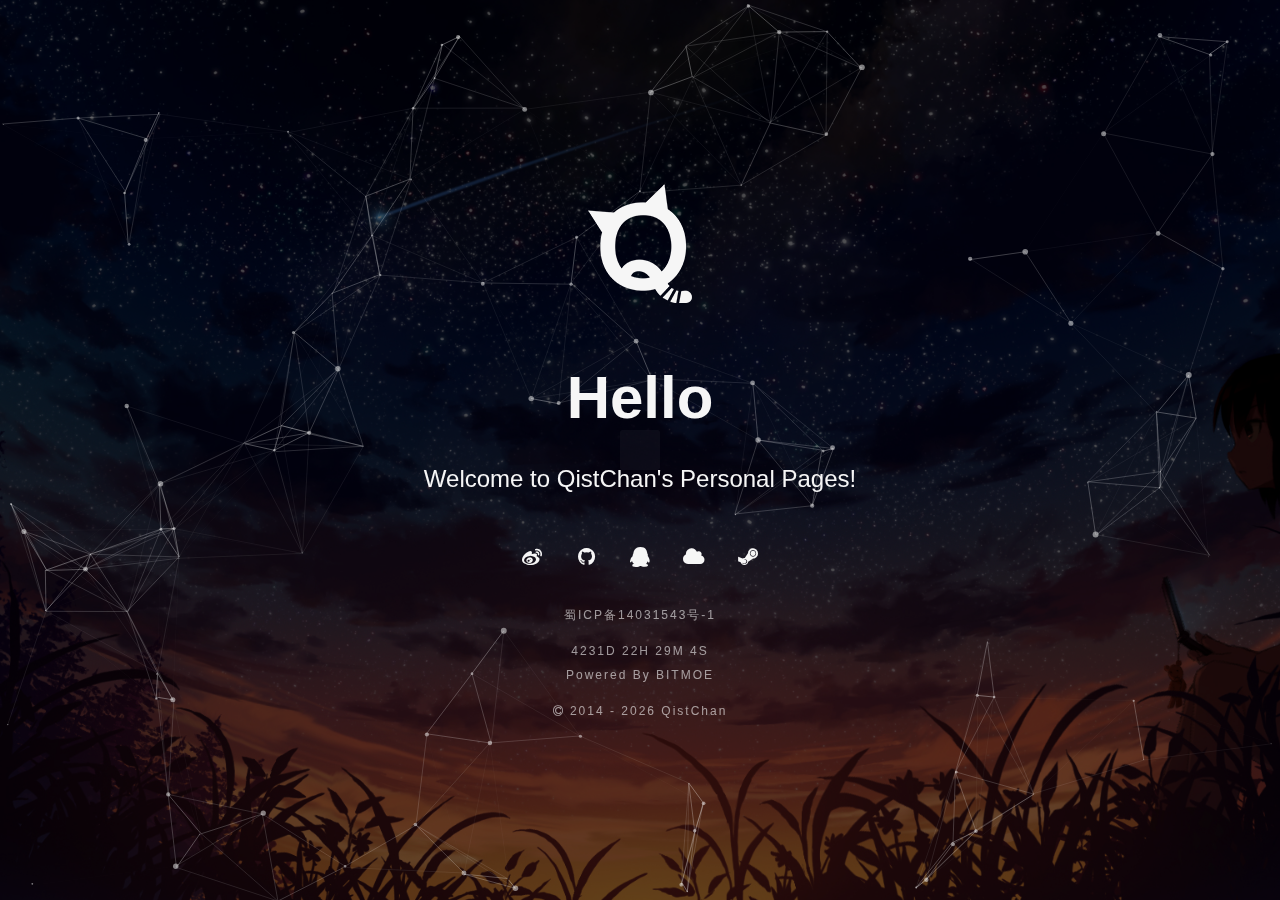
<file: index.html>
<!DOCTYPE html>
<html>
<head>
	<meta charset="utf-8">
	<meta name="viewport" content="width=device-width, initial-scale=1.0, maximum-scale=1.0, user-scalable=no">
	<meta http-equiv="X-UA-Compatible" content="IE=edge">
	<meta name="description" content="QistChan's Homepage'">
	<meta name="keywords" content="QistChan">
	<meta name="author" content="QistChan">
	<title>QistChan - Personal Homepage</title>
	
	<!-- [ FONT-AWESOME ICON ] -->
	<link rel="stylesheet" type="text/css" href="lib/font-awesome-4.7.0/css/font-awesome.min.css">

	<!-- [ PLUGIN STYLESHEET ] -->
	<link rel="shortcut icon" type="image/x-icon" href="images/nc-fav.ico">
	<link rel="stylesheet" type="text/css" href="css/animate.css">
	<link rel="stylesheet" type="text/css" href="css/owl.carousel.css">
	<link rel="stylesheet" type="text/css" href="css/magnific-popup.css">
	<link rel="stylesheet" type="text/css" href="css/jquery.mCustomScrollbar.min.css">
	<link rel="stylesheet" type="text/css" href="css/partical-animation.css">

	<!-- [ DEFAULT STYLESHEET ] -->
	<link rel="stylesheet" type="text/css" href="lib/bootstrap/css/bootstrap-theme.min.css">
	<link rel="stylesheet" type="text/css" href="lib/bootstrap/css/bootstrap.min.css">
	<link rel="stylesheet" type="text/css" href="css/reset.css">
	<link rel="stylesheet" type="text/css" href="css/structure.css">
	<link rel="stylesheet" type="text/css" href="css/main-style-2016.css">
	<link rel="stylesheet" type="text/css" href="css/responsive.css">

</head>
<body class="single-image">
	
	<div class="page-loader-wrapper">
		<div class="loader">
			
		</div>
	</div>

	<!-- [ MAIN-WRAPPER ] -->
	<div id="main-wrapper">

		<!-- [ PAGE-SECTION ] -->
		<main id="main" class="background" data-image="images/partical-bg.jpg">

			<!-- [ BACKGROUND-OVERLAY ] -->
			<div class="overlay" style="background-color: rgba(0,0,0,0.6)"></div>
			<!-- [ BACKGROUND-OVERLAY END ] -->

			<div class="nc-content-section index nc-active vhm">

				<!-- [ RAIN ANIMATION ] -->
				<div id="particles-js"></div>
				<!-- [ RAIN ANIMATION END ] -->

				<!-- [ HOME-PAGE ] -->
				<div id="home-page" class="page-wrapper vhm-item active-home anim s01">
					<div class="container">
						
						<!-- [ LOGO ] -->
						<div class="logo ac anim fadeInUp s01 delay-0-5s">
							<div class="logo-wrp">
								<img src="images/logo.png" alt="Logo">
							</div>
						</div>
						<!-- [ LOGO END ] -->

						<!-- [ TAGLINE ] -->
						<div class="tagline ac anim fadeInUp s01 delay-0-6s">

							<!-- ANIMATION TEXT -->
							<div class="carousel-widget text-carousel" data-itemrange="false" data-in="fadeIn" data-out="fadeOut" data-autoplay="true" data-loop="true" data-items="1" data-mouseDrag="false" data-touchDrag="false">
								<div class="carousel">
									
									<div class="owl-carousel owl-theme">
										
										<div class="item">
											<h1>Hello</h1>
											<p>Welcome to QistChan's Personal Pages!</p>
										</div>

										<div class="item">
											<h1>你好</h1>
											<p>欢迎来到 QistChan 的个人主页！</p>
										</div>

										<div class="item">
											<h1>Bonjour</h1>
											<p>C'est ma page d'accueil.</p>
										</div>
										
										<div class="item">
											<h1>Hallo</h1>
											<p>Das ist meine Persönliche homepage.</p>
										</div>
										
										<div class="item">
											<h1>こんにちは</h1>
											<p>これは私の個人のホームページです.</p>
										</div>
										
										<div class="item">
											<h1>Ciao</h1>
											<p>Questa è la mia Pagina personale.</p>
										</div>
										
										<div class="item">
											<h1>Привет</h1>
											<p>Это моя  личная страница .</p>
										</div>
									</div>
						
								</div>
							</div>
						</div>
						<!-- [ TAGLINE END ] -->

						<!--<div class="social-icon-big ac anim fadeInUp s01 delay-0-9s">
							<a class="icon vhm" href="#">
								<span class="box"></span>
								<i class="fa fa-book vhm-item"></i>
							</a>
							<a class="icon vhm" href="#">
								<span class="box"></span>
								<i class="fa fa-pencil-square-o  vhm-item"></i>
							</a>
							<br/>
						</div>-->
						<!-- [ SOCIAL ICON ] -->
						<div class="social-icon ac anim fadeInUp s01 delay-0-9s">
							
							<a class="icon vhm" target="_blank" href="http://weibo.com/523690252">
								<span class="box"></span>
								<i class="fa fa-weibo vhm-item"></i>
							</a>
							
							<a class="icon vhm" target="_blank" href="https://github.com/qistchan">
								<span class="box"></span>
								<i class="fa fa-github vhm-item"></i>
							</a>
							<a class="icon vhm" target="_blank" href="http://wpa.qq.com/msgrd?v=3&uin=523690252&site=qq&menu=yes">
								<span class="box"></span>
								<i class="fa fa-qq vhm-item"></i>
							</a>
							
							<a class="icon vhm" target="_blank" href="http://nas.qistchan.com">
								<span class="box"></span>
								<i class="fa fa-cloud vhm-item"></i>
							</a>
							<a class="icon vhm" target="_blank" href="http://steamcommunity.com/id/qistchan">
								<span class="box"></span>
								<i class="fa fa-steam vhm-item"></i>
							</a>
						</div>
						<!-- [ SOCIAL ICON END ] -->

						<!-- [ COPYRIGHT ] -->
						
						
						<div class="copyrights ac anim fadeInUp s01 delay-1s">
						蜀ICP备14031543号-1<br /><br /><br />

							
							
								    <span id="aa"></span>
									<SCRIPT language=javascript> 
									<!-- 
									//document.write(""); 
									function show_date_time(){ 
									window.setTimeout("show_date_time()", 1000); 
									timeold=((new Date()).getTime()-(new Date("12/25/2014 00:00:00")).getTime()); 
									sectimeold=timeold/1000 
									secondsold=Math.floor(sectimeold); 
									msPerDay=24*60*60*1000
									e_daysold=timeold/msPerDay 
									daysold=Math.floor(e_daysold); 
									e_hrsold=(e_daysold-daysold)*24; 
									hrsold=Math.floor(e_hrsold); 
									e_minsold=(e_hrsold-hrsold)*60; 
									minsold=Math.floor((e_hrsold-hrsold)*60); 
									seconds=Math.floor((e_minsold-minsold)*60); 
									aa.innerHTML=""+daysold+"D "+hrsold+"H "+minsold+"M "+seconds+"S "; 
									} 
									show_date_time(); 
									//--> 
									</SCRIPT>
							<br /><br />

							Powered By BITMOE
							<br /><br /><br />
							<span><i class="fa fa-copyright"></i></span>
							2014 - <script>document.write( new Date().getFullYear() );</script>  QistChan
						</div>
						

						
						<!-- [ COPYRIGHT END ] -->

					</div>
				</div>
				<!-- [ HOME-PAGE END ] -->

			</div>

			<!-- [ OC-CLICK OVERLAY ] -->
			<div class="nc-overlay"></div>
			<!-- [ OC-CLICK OVERLAY END ] -->

		</main>
		<!-- [ PAGE-SECTION END ] -->

	</div>
	<!-- [ MAIN-WRAPPER END ] -->

	<!-- [ DEFAULT SCRIPT ] -->
	<script src="js/jquery-1.11.3.min.js"></script>

	<!-- [ PLUGIN SCRIPT ] -->
	<script src="js/plugins.js"></script>
	<script src="js/particles.min.js"></script>
	<script src="js/partical-animation.js"></script>

	<!-- [ COMMON SCRIPT ] -->
	<script src="js/common.js"></script>

</body>
</html>
</file>
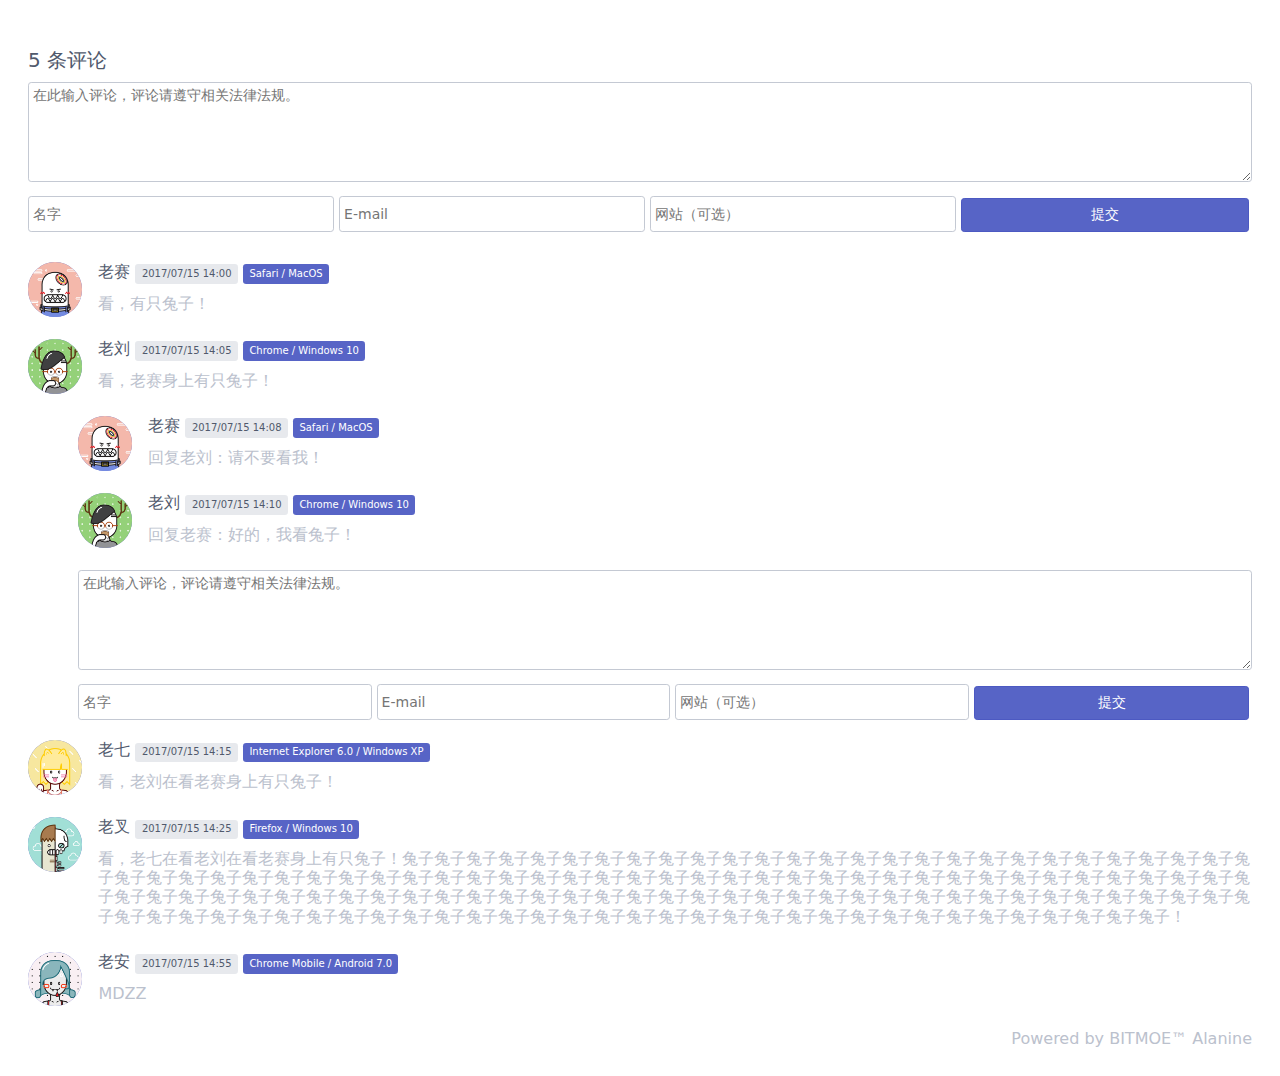
<file: DEMO/alanine/index.html>
<!DOCTYPE html>
<html lang="en">
<head>
    <meta charset="UTF-8">
    <meta name="viewport" content="width=device-width, initial-scale=1.0, minimum-scale=1.0, maximum-scale=1.0, user-scalable=no">
    <link rel="stylesheet" href="alanine.css" />
    <title>Alanine - Bitmoe Comments DEMO</title>
</head>
<body>
    <div class="alanine-main">
        <!--评论计数-->
        <div class="alanine-count">
            <span id="alanine-comments-count">5</span>
            <span>条评论</span>
        </div>

        <!--评论表单-->
        <form class="alanine-form">
            <textarea class="alanine-form-input alanine-form-input-muiltline" id="BMComment-context" placeholder="在此输入评论，评论请遵守相关法律法规。" rows="3"></textarea>
            <input class="alanine-form-input alanine-form-input-singleline" type="text" id="Alanine-user" placeholder="名字" />
            <input class="alanine-form-input alanine-form-input-singleline" type="text" id="Alaninet-mail" placeholder="E-mail" />
            <input class="alanine-form-input alanine-form-input-singleline" type="text" id="Alanine-website" placeholder="网站（可选）" />
            <button class="alanine-btn btn-primary alanine-submit-btn" type="submit">提交</button>
        </form>

        <!--评论列表-->
        <div class="alanine-comments-list">

            <div id="alanine-comment-1" class="alanine-comments">
                <div class="alanine-comments-icon alanine-avatar">
                    <img src="img/avatar-1.png" />
                </div>
                <div class="alanine-comments-content">
                    <span class="alanine-comments-userinfo">老赛</span>
                    <span class="alanine-label">2017/07/15 14:00</span>
                    <span class="alanine-label alanine-label-ua">Safari / MacOS</span>
                    <p class="alanine-comments-text">看，有只兔子！</p>
                </div>
            </div>

            <div id="alanine-comment-2" class="alanine-comments">
                <div class="alanine-comments-icon alanine-avatar">
                    <img src="img/avatar-2.png" />
                </div>
                <div class="alanine-comments-content">
                    <span class="alanine-comments-userinfo">老刘</span>
                    <span class="alanine-label">2017/07/15 14:05</span>
                    <span class="alanine-label alanine-label-ua">Chrome / Windows 10</span>
                    <p class="alanine-comments-text">看，老赛身上有只兔子！</p>
                </div>
            </div>



            <div id="alanine-comment-2-1" class="alanine-comments alanine-sub-comments">
                <div class="alanine-comments-icon alanine-avatar">
                    <img src="img/avatar-1.png" />
                </div>
                <div class="alanine-comments-content">
                    <span class="alanine-comments-userinfo">老赛</span>
                    <span class="alanine-label">2017/07/15 14:08</span>
                    <span class="alanine-label alanine-label-ua">Safari / MacOS</span>
                    <p class="alanine-comments-text">回复老刘：请不要看我！</p>
                </div>
            </div>

            <div id="alanine-comment-2-2" class="alanine-comments alanine-sub-comments">
                <div class="alanine-comments-icon alanine-avatar">
                    <img src="img/avatar-2.png" />
                </div>
                <div class="alanine-comments-content">
                    <span class="alanine-comments-userinfo">老刘</span>
                    <span class="alanine-label">2017/07/15 14:10</span>
                    <span class="alanine-label alanine-label-ua">Chrome / Windows 10</span>
                    <p class="alanine-comments-text">回复老赛：好的，我看兔子！</p>
                </div>
            </div>

            <form class="alanine-form alanine-sub-comments">
                <textarea class="alanine-form-input alanine-form-input-muiltline" id="BMComment-context2" placeholder="在此输入评论，评论请遵守相关法律法规。" rows="3"></textarea>
                <input class="alanine-form-input alanine-form-input-singleline" type="text" id="Alanine-user2" placeholder="名字" />
                <input class="alanine-form-input alanine-form-input-singleline" type="text" id="Alaninet-mail2" placeholder="E-mail" />
                <input class="alanine-form-input alanine-form-input-singleline" type="text" id="Alanine-website2" placeholder="网站（可选）" />
                <button class="alanine-btn btn-primary alanine-submit-btn" type="submit">提交</button>
            </form>

            <div id="alanine-comment-3" class="alanine-comments">
                <div class="alanine-comments-icon alanine-avatar">
                    <img src="img/avatar-3.png" />
                </div>
                <div class="alanine-comments-content">
                    <span class="alanine-comments-userinfo">老七</span>
                    <span class="alanine-label">2017/07/15 14:15</span>
                    <span class="alanine-label alanine-label-ua">Internet Explorer 6.0 / Windows XP</span>
                    <p class="alanine-comments-text">看，老刘在看老赛身上有只兔子！</p>
                </div>
            </div>

            <div id="alanine-comment-4" class="alanine-comments">
                <div class="alanine-comments-icon alanine-avatar">
                    <img src="img/avatar-4.png" />
                </div>
                <div class="alanine-comments-content">
                    <span class="alanine-comments-userinfo">老叉</span>
                    <span class="alanine-label">2017/07/15 14:25</span>
                    <span class="alanine-label alanine-label-ua">Firefox / Windows 10</span>
                    <p class="alanine-comments-text">看，老七在看老刘在看老赛身上有只兔子！兔子兔子兔子兔子兔子兔子兔子兔子兔子兔子兔子兔子兔子兔子兔子兔子兔子兔子兔子兔子兔子兔子兔子兔子兔子兔子兔子兔子兔子兔子兔子兔子兔子兔子兔子兔子兔子兔子兔子兔子兔子兔子兔子兔子兔子兔子兔子兔子兔子兔子兔子兔子兔子兔子兔子兔子兔子兔子兔子兔子兔子兔子兔子兔子兔子兔子兔子兔子兔子兔子兔子兔子兔子兔子兔子兔子兔子兔子兔子兔子兔子兔子兔子兔子兔子兔子兔子兔子兔子兔子兔子兔子兔子兔子兔子兔子兔子兔子兔子兔子兔子兔子兔子兔子兔子兔子兔子兔子兔子兔子兔子兔子兔子兔子兔子兔子兔子兔子兔子兔子兔子兔子兔子兔子兔子兔子兔子兔子兔子兔子兔子兔子！</p>
                </div>
            </div>

            <div id="alanine-comment-5" class="alanine-comments">
                <div class="alanine-comments-icon alanine-avatar">
                    <img src="img/avatar-5.png" />
                </div>
                <div class="alanine-comments-content">
                    <span class="alanine-comments-userinfo">老安</span>
                    <span class="alanine-label">2017/07/15 14:55</span>
                    <span class="alanine-label alanine-label-ua">Chrome Mobile / Android 7.0</span>
                    <p class="alanine-comments-text">MDZZ</p>
                </div>
            </div>

        </div>

        <!--版权信息-->

        <div class="alanine-footer">
            <span>Powered by BITMOE™ Alanine</span>
        </div>

    </div>
</body>
</html>
</file>
<file: css/partical-animation.css>
canvas {
  display: block;
  vertical-align: bottom;
}

/* ---- particles.js container ---- */

#particles-js {
  position: fixed;
  width: 100%;
  height: 100%;
  top: 0;
  left: 0;
  background-color: transparent;
}

/* ---- stats.js ---- */

.count-particles{
  background: #000022;
  position: absolute;
  top: 48px;
  left: 0;
  width: 80px;
  color: #13E8E9;
  font-size: .8em;
  text-align: left;
  text-indent: 4px;
  line-height: 14px;
  padding-bottom: 2px;
  font-family: Helvetica, Arial, sans-serif;
  font-weight: bold;
}

.js-count-particles{
  font-size: 1.1em;
}

#stats,
.count-particles{
  -webkit-user-select: none;
  margin-top: 5px;
  margin-left: 5px;
}

#stats{
  border-radius: 3px 3px 0 0;
  overflow: hidden;
}

.count-particles{
  border-radius: 0 0 3px 3px;
}
</file>
<file: css/structure.css>
.nc-menu-trigger {
    position: fixed;
    z-index: 3;
    top: 30px; 
    right: 30px;
    height: 44px;
    width: 44px;
    overflow: hidden;
    text-indent: 100%;
    white-space: nowrap;

    -webkit-transition: -webkit-transform 0.2s;
    -moz-transition: -moz-transform 0.2s;
    -ms-transition: -webkit-transform 0.2s;
    -o-transition: -webkit-transform 0.2s;
    transition: transform 0.2s;
}
.nc-menu-trigger span {
    position: absolute;
    left: 50%;
    top: 50%;
    bottom: auto;
    right: auto;
    width: 32px;
    height: 3px;
    background-color: #fff;

    -webkit-transform: translate(-50%,-50%);
    -moz-transform: translate(-50%,-50%);
    -ms-transform: translate(-50%,-50%);
    -o-transform: translate(-50%,-50%);
    transform: translate(-50%,-50%);
}
.nc-menu-trigger span::before, 
.nc-menu-trigger span:after {
    content: '';
    position: absolute;
    top: 0;
    right: 0;
    width: 100%;
    height: 100%;
    background-color: inherit;

    -webkit-transform: translateZ(0);
    -moz-transform: translateZ(0);
    -ms-transform: translateZ(0);
    -o-transform: translateZ(0);
    transform: translateZ(0);

    -webkit-backface-visibility: hidden;
    -moz-backface-visibility: hidden;
    -ms-backface-visibility: hidden;
    -o-backface-visibility: hidden;
    backface-visibility: hidden;

    -webkit-transition: -webkit-transform 0.2s, width 0.2s;
    -moz-transition: -moz-transform 0.2s, width 0.2s;
    -ms-transition: -ms-transform 0.2s, width 0.2s;
    -o-transition: -o-transform 0.2s, width 0.2s;
    transition: transform 0.2s, width 0.2s;
}
.nc-menu-trigger span::before {
    -webkit-transform-origin: right top;
    -moz-transform-origin: right top;
    -ms-transform-origin: right top;
    -o-transform-origin: right top;
    transform-origin: right top;

    -webkit-transform: translateY(-10px);
    -moz-transform: translateY(-10px);
    -ms-transform: translateY(-10px);
    -o-transform: translateY(-10px);
    transform: translateY(-10px);
}
.nc-menu-trigger span::after {
    -webkit-transform-origin: right bottom;
    -moz-transform-origin: right bottom;
    -ms-transform-origin: right bottom;
    -o-transform-origin: right bottom;
    transform-origin: right bottom;

    -webkit-transform: translateY(10px);
    -moz-transform: translateY(10px);
    -ms-transform: translateY(10px);
    -o-transform: translateY(10px);
    transform: translateY(10px);
}
.no-touch .nc-menu-trigger:hover {
    -webkit-transform: rotate(180deg);
    -moz-transform: rotate(180deg);
    -ms-transform: rotate(180deg);
    -o-transform: rotate(180deg);
    transform: rotate(180deg);
}
.no-touch .nc-menu-trigger:hover span::after,
.no-touch .nc-menu-trigger:hover span::before {
    width: 50%;
}
.no-touch .nc-menu-trigger:hover span::before {
    -webkit-transform: translate(1px, 1px) rotate(45deg);
    -moz-transform: translate(1px, 1px) rotate(45deg);
    -ms-transform: translate(1px, 1px) rotate(45deg);
    -o-transform: translate(1px, 1px) rotate(45deg);
    transform: translate(1px, 1px) rotate(45deg);
}
.no-touch .nc-menu-trigger:hover span::after {
    -webkit-transform: translate(1px, -1px) rotate(-45deg);
    -moz-transform: translate(1px, -1px) rotate(-45deg);
    -ms-transform: translate(1px, -1px) rotate(-45deg);
    -o-transform: translate(1px, -1px) rotate(-45deg);
    transform: translate(1px, -1px) rotate(-45deg);
}
.nc-menu-container {
    position: fixed;
    z-index: 4;
    top: 0;
    right: 0;
    width: 300px;
    height: 100%;
    overflow-y: auto;
    background-color: #000;

    -webkit-transform: translateZ(0);
    -moz-transform: translateZ(0);
    -ms-transform: translateZ(0);
    -o-transform: translateZ(0);
    transform: translateZ(0);

    -webkit-backface-visibility: hidden;
    -moz-backface-visibility: hidden;
    -ms-backface-visibility: hidden;
    -o-backface-visibility: hidden;
    backface-visibility: hidden;

    -webkit-transform: translateX(100%);
    -moz-transform: translateX(100%);
    -ms-transform: translateX(100%);
    -o-transform: translateX(100%);
    transform: translateX(100%);

    -webkit-transition: -webkit-transform 0.3s 0s, box-shadow 0s 0.3s;
    -moz-transition: -moz-transform 0.3s 0s, box-shadow 0s 0.3s;
    -ms-transition: -ms-transform 0.3s 0s, box-shadow 0s 0.3s;
    -o-transition: -o-transform 0.3s 0s, box-shadow 0s 0.3s;
    transition: transform 0.3s 0s, box-shadow 0s 0.3s;
}
.nc-menu-container.visible-on {
    box-shadow: -4px 0 30px rgba(0, 0, 0, 0.2);
    background-color: #000;

    -webkit-transform: translateX(0);
    -moz-transform: translateX(0);
    -ms-transform: translateX(0);
    -o-transform: translateX(0);
    transform: translateX(0);

    -webkit-overflow-scrolling: touch;
    -moz-overflow-scrolling: touch;
    -ms-overflow-scrolling: touch;
    -o-overflow-scrolling: touch;

    -webkit-transition: -webkit-transform 0.3s 0s, box-shadow 0s 0s;
    -moz-transition: -moz-transform 0.3s 0s, box-shadow 0s 0s;
    -ms-transition: -ms-transform 0.3s 0s, box-shadow 0s 0s;
    -o-transition: -o-transform 0.3s 0s, box-shadow 0s 0s;
    transition: transform 0.3s 0s, box-shadow 0s 0s;
}
.nc-menu-container header { position: relative; }
.nc-menu-close {
    position: absolute;
    height: 44px;
    width: 44px;
    top: 50%;
    bottom: auto;
    right: 50%; 
    margin-right: -22px;

    -webkit-transform: translateY(-50%);
    -moz-transform: translateY(-50%);
    -ms-transform: translateY(-50%);
    -o-transform: translateY(-50%);
    transform: translateY(-50%);

    overflow: hidden;
    text-indent: 100%;
    white-space: nowrap;

    -webkit-transition: opacity 0.2s;
    -moz-transition: opacity 0.2s;
    -ms-transition: opacity 0.2s;
    -o-transition: opacity 0.2s;
    transition: opacity 0.2s;
}
.nc-menu-close::after, 
.nc-menu-close::before {
    content: '';
    position: absolute;
    height: 3px;
    width: 32px;
    left: 50%;
    top: 50%;
    background-color: #5c4b51;

    -webkit-backface-visibility: hidden;
    -moz-backface-visibility: hidden;
    -ms-backface-visibility: hidden;
    -o-backface-visibility: hidden;
    backface-visibility: hidden;
}
.nc-menu-close::after {
    -webkit-transform: translate(-50%, -50%) rotate(45deg);
    -moz-transform: translate(-50%, -50%) rotate(45deg);
    -ms-transform: translate(-50%, -50%) rotate(45deg);
    -o-transform: translate(-50%, -50%) rotate(45deg);
    transform: translate(-50%, -50%) rotate(45deg);
}
.nc-menu-close::before {
    -webkit-transform: translate(-50%, -50%) rotate(-45deg);
    -moz-transform: translate(-50%, -50%) rotate(-45deg);
    -ms-transform: translate(-50%, -50%) rotate(-45deg);
    -o-transform: translate(-50%, -50%) rotate(-45deg);
    transform: translate(-50%, -50%) rotate(-45deg);
}
.no-touch .nc-menu-close:hover { opacity: .8; }
.nc-menu::after {
    clear: both;
    content: "";
    display: table;
}
.nc-menu li {
    width: 50%;
    float: none;
    height: calc((100vh - 68px)/3);
    min-height: 120px;
    border-top: none;
    border-left: none;
    border: none;
}
.nc-menu a {
    position: relative;
    display: block;
    width: 100%;
    height: 100%;
    text-align: center;
}
.nc-overlay {
    position: fixed;
    height: 100%;
    width: 100%;
    top: 0;
    left: 0;
    cursor: pointer;
    background-color: rgba(0, 0, 0, 0.35);
    opacity: 0;

    -webkit-backface-visibility: hidden;
    -moz-backface-visibility: hidden;
    -ms-backface-visibility: hidden;
    -o-backface-visibility: hidden;
    backface-visibility: hidden;

    -webkit-transition: opacity 0.4s 0s, visibility 0s 0.4s;
    -moz-transition: opacity 0.4s 0s, visibility 0s 0.4s;
    -ms-transition: opacity 0.4s 0s, visibility 0s 0.4s;
    -o-transition: opacity 0.4s 0s, visibility 0s 0.4s;
    transition: opacity 0.4s 0s, visibility 0s 0.4s;
}
.nc-overlay.visible-on {
    opacity: 1;
    visibility: visible;

    -webkit-transition: opacity 0.4s 0s, visibility 0s 0s;
    -moz-transition: opacity 0.4s 0s, visibility 0s 0s;
    -ms-transition: opacity 0.4s 0s, visibility 0s 0s;
    -o-transition: opacity 0.4s 0s, visibility 0s 0s;
    transition: opacity 0.4s 0s, visibility 0s 0s;
}

#main {
    position: relative;
    height: 100vh;
    overflow-x: hidden;
    box-shadow: 0 0 30px #241d20;

    -webkit-transition: -webkit-transform 0.4s;
    -moz-transition: -moz-transform 0.4s;
    -ms-transition: -ms-transform 0.4s;
    -o-transition: -o-transform 0.4s;
    transition: transform 0.4s;
}
#main.nc-down-scale {
    -webkit-transform: scale(0.9);
    -moz-transform: scale(0.9);
    -ms-transform: scale(0.9);
    -o-transform: scale(0.9);
    transform: scale(0.9);
}

.nc-content-section {
    position: absolute;
    z-index: 1;
    top: 0;
    left: 0;
    height: 100%;
    width: 100%;
    overflow-y: auto;

    -webkit-transform: translateX(100%);
    -moz-transform: translateX(100%);
    -ms-transform: translateX(100%);
    -o-transform: translateX(100%);
    transform: translateX(100%);

    -webkit-transition: -webkit-transform 0s 0.4s;
    -moz-transition: -moz-transform 0s 0.4s;
    -ms-transition: -ms-transform 0s 0.4s;
    -o-transition: -o-transform 0s 0.4s;
    transition: transform 0s 0.4s;
}
.nc-content-section.nc-active {
    position: relative;
    z-index: 2;

    -webkit-transform: translateX(0);
    -moz-transform: translateX(0);
    -ms-transform: translateX(0);
    -o-transform: translateX(0);
    transform: translateX(0);

    -webkit-transition: -webkit-transform 0.4s 0s;
    -moz-transition: -moz-transform 0.4s 0s;
    -ms-transition: -ms-transform 0.4s 0s;
    -o-transition: -o-transform 0.4s 0s;
    transition: transform 0.4s 0s;

    -webkit-overflow-scrolling: touch;
    -moz-overflow-scrolling: touch;
    -ms-overflow-scrolling: touch;
    -o-overflow-scrolling: touch;
}
.nc-menu li.nc-active .link-box{
    background-color: #fff;
    color: #000;
}
.no-js #main, 
.no-js .nc-content-section {
    height: auto;
    overflow: visible;
}
.no-js .nc-content-section {
    position: static;

    -webkit-transform: translateX(0);
    -moz-transform: translateX(0);
    -ms-transform: translateX(0);
    -o-transform: translateX(0);
    transform: translateX(0);
}
.no-js .nc-menu-container {
    width: 100%;
    position: static;
    -webkit-transform: translateX(0);
    -moz-transform: translateX(0);
    -ms-transform: translateX(0);
    -o-transform: translateX(0);
    transform: translateX(0);
    height: auto;
    overflow: visible;
}
.no-js .nc-menu-close { display: none; }
.no-js .nc-menu li { width: 50%; float: left; }
@media only screen and (min-width: 700px) {
    .no-js .nc-menu li { width: 33.3%; float: left; }
}
@media only screen and (min-width: 1024px) {
    .no-js .nc-menu li { width: 16.66%; float: left; }
}
</file>
<file: css/main-style-2016.css>
/*
++++++++++++++++++++++++++++++++++++++++++++++++++++++
[ MASTER STYLESHEET ]
AUTHOR : NCode.Art
PROJECT : NC-Hold Coming-Soon Page
VERSION : 2.0
++++++++++++++++++++++++++++++++++++++++++++++++++++++
*/

/*++++++++++++++++++++++++++++++++++++++++++++++++++++++
	INDEX
++++++++++++++++++++++++++++++++++++++++++++++++++++++
	1> IMPORT FONTS
	2> RESET
	3> HELPER-CLASSES
		- GRID GUTTER SETTING
		- MARGIN
		- ALIGNMENT CLASSES
		- DISPLAY
		- BORDER
	4> ANIMATION
		- FADE-IN-UP
		- FADE-OUT-UP
	5> GENERAL
		- FONTS
		- TYPOGRAPHY
		- BUTTON
		- TITLE
		- LOADER
		- CAROUSEL COMMON STYLE
		- SMOOTH EFFECT
		- OVERLAY
		- NAVIGATION
	6> THEME STYLIES
		- SINGLE IMAGE
	7> HOME PAGE
		- LOGO
		- TAGLINE
		- SUBSCRIBE
		- SOCIAL-ICON
		- COPYRIGHTS
	8> ABOUT PAGE
		- MEASURE-BOX
	9> SERVICES PAGE
		- INFO-BOX
	10> TIME PAGE
		- COUNTDOWN-CLOCK
	11> CONTACT PAGE
		- CONTACT FORM
		- CONTACT-BOX
	12> OUR-TEAM PAGE
		- TEAM-BOX
	13> PORTFOLIO PAGE
		- PORTFOLIO-CAROUSEL
		- PORTFOLIO BUTTON
		- PORTFOLIO BOX
		- PORTFOLIO DETAIL
	14> PORTFOLIO-1 PAGE
		- PORT2-BOX
-------------------------------------------------------*/


/*++++++++++++++++++++++++++++++++++++++++++++++++++++++
	RESET
++++++++++++++++++++++++++++++++++++++++++++++++++++++*/
*{ 
	padding: 0; 
	margin: 0; 
	vertical-align: baseline; 
}
a{ text-decoration: none !important; }


/*++++++++++++++++++++++++++++++++++++++++++++++++++++++
	HELPER-CLASSES
++++++++++++++++++++++++++++++++++++++++++++++++++++++*/

/*  GRID GUTTER SETTING
---------------------------------*/
.gt0    { margin-right: 0px; margin-left: 0px; }
.gt1    { margin-right: -1px; margin-left: 0px; }
.gt2    { margin-right: -1px;  margin-left: -1px; }
.gt4    { margin-right: -2px;  margin-left: -2px; }
.gt10   { margin-right: -5px;  margin-left: -5px; }
.gt12   { margin-right: -6px;  margin-left: -6px; }
.gt14   { margin-right: -7px;  margin-left: -7px; }
.gt16   { margin-right: -8px;  margin-left: -8px; }
.gt18   { margin-right: -9px;  margin-left: -9px; }
.gt20   { margin-right: -10px; margin-left: -10px; }
.gt22   { margin-right: -11px; margin-left: -11px; }
.gt24   { margin-right: -12px; margin-left: -12px; }
.gt26   { margin-right: -13px; margin-left: -13px; }
.gt28   { margin-right: -14px; margin-left: -14px; }
.gt30   { margin-right: -15px; margin-left: -15px; }
.gt40   { margin-right: -20px; margin-left: -20px; }
.gt50   { margin-right: -25px; margin-left: -25px; }
.gt60   { margin-right: -30px; margin-left: -30px; }
.gt70   { margin-right: -35px; margin-left: -35px; }
.gt80   { margin-right: -40px; margin-left: -40px; }
.gt90   { margin-right: -45px; margin-left: -45px; }
.gt100  { margin-right: -50px; margin-left: -50px; }

.gt0 > [class*="col"]   { padding-right: 0px;  padding-left: 0px; }
.gt1 > [class*="col"]   { padding-right: 1px;  padding-left: 0px; }
.gt2 > [class*="col"]   { padding-right: 1px;  padding-left: 1px; }
.gt4 > [class*="col"]   { padding-right: 2px;  padding-left: 2px; }
.gt10 > [class*="col"]  { padding-right: 5px;  padding-left: 5px; }
.gt12 > [class*="col"]  { padding-right: 6px;  padding-left: 6px; }
.gt14 > [class*="col"]  { padding-right: 7px;  padding-left: 7px; }
.gt16 > [class*="col"]  { padding-right: 8px;  padding-left: 8px; }
.gt18 > [class*="col"]  { padding-right: 9px;  padding-left: 9px; }
.gt20 > [class*="col"]  { padding-right: 10px; padding-left: 10px; }
.gt22 > [class*="col"]  { padding-right: 11px; padding-left: 11px; }
.gt24 > [class*="col"]  { padding-right: 12px; padding-left: 12px; }
.gt26 > [class*="col"]  { padding-right: 13px; padding-left: 13px; }
.gt28 > [class*="col"]  { padding-right: 14px; padding-left: 14px; }
.gt30 > [class*="col"]  { padding-right: 15px; padding-left: 15px; }
.gt40 > [class*="col"]  { padding-right: 20px; padding-left: 20px; }
.gt50 > [class*="col"]  { padding-right: 25px; padding-left: 25px; }
.gt60 > [class*="col"]  { padding-right: 30px; padding-left: 30px; }
.gt70 > [class*="col"]  { padding-right: 35px; padding-left: 35px; }
.gt80 > [class*="col"]  { padding-right: 40px; padding-left: 40px; }
.gt90 > [class*="col"]  { padding-right: 45px; padding-left: 45px; }
.gt100 > [class*="col"]     { padding-right: 50px; padding-left: 50px; }

/*  MARGIN
---------------------------------*/
/* MARGIN-TOP */
.mt0    { margin-top: 0px; }
.mt10   { margin-top: 10px; }
.mt20   { margin-top: 20px; }
.mt30   { margin-top: 30px; }
.mt40   { margin-top: 40px; }
.mt50   { margin-top: 50px; }
.mt60   { margin-top: 60px; }
.mt70   { margin-top: 70px; }
.mt80   { margin-top: 80px; }
.mt90   { margin-top: 90px; }
.mt100  { margin-top: 100px; }

/* MARGIN-RIGHT */
.mr0    { margin-right: 0px; }
.mr10   { margin-right: 10px; }
.mr20   { margin-right: 20px; }
.mr30   { margin-right: 30px; }
.mr40   { margin-right: 40px; }
.mr50   { margin-right: 50px; }
.mr60   { margin-right: 60px; }
.mr70   { margin-right: 70px; }
.mr80   { margin-right: 80px; }
.mr90   { margin-right: 90px; }
.mr100  { margin-right: 100px; }

/* MARGIN-BOTTOM */
.mb0    { margin-bottom: 0px; }
.mb10   { margin-bottom: 10px; }
.mb20   { margin-bottom: 20px; }
.mb30   { margin-bottom: 30px; }
.mb40   { margin-bottom: 40px; }
.mb50   { margin-bottom: 50px; }
.mb60   { margin-bottom: 60px; }
.mb70   { margin-bottom: 70px; }
.mb80   { margin-bottom: 80px; }
.mb90   { margin-bottom: 90px; }
.mb100  { margin-bottom: 100px; }

/* MARGIN-LEFT */
.ml0    { margin-left: 0px; }
.ml10   { margin-left: 10px; }
.ml20   { margin-left: 20px; }
.ml30   { margin-left: 30px; }
.ml40   { margin-left: 40px; }
.ml50   { margin-left: 50px; }
.ml60   { margin-left: 60px; }
.ml70   { margin-left: 70px; }
.ml80   { margin-left: 80px; }
.ml90   { margin-left: 90px; }
.ml100  { margin-left: 100px; }

/* ALIGNMENT CLASSES
---------------------------------*/

/* VERTICAL MIDDLE */
.vm{ display: table; }
.vm .vm-item{ display: table-cell; vertical-align: middle; }

/* VERTICAL & HORIZONTAL MIDDLE */
.vhm { position: relative; }
.vhm > .vhm-item {
	-ms-transform: translate(-50%, -50%);
    -webkit-transform: translate(-50%, -50%);
    -moz-transform: translate(-50%, -50%);
    transform: translate(-50%, -50%);
    position: absolute;
    top: 50%;
    left: 50%;
}

/* TEXT ALIGN */
.align-center{ text-align: center !important; }
.align-right{ text-align: right !important; }
.align-left{ text-align: left !important; }

/* DISPLAY
---------------------------------*/
.display_none{ display: none; }
.display_block{ display: block; }

/* BORDER
---------------------------------*/
.bd-t{ border-top: 1px solid; }
.bd-r{ border-right: 1px solid; }
.bd-b{ border-bottom: 1px solid; }
.bd-l{ border-left: 1px solid; }

.bd-t, 
.bd-r, 
.bd-b, 
.bd-l{
	border-color: rgba(255,255,255,0.2);
}


/*++++++++++++++++++++++++++++++++++++++++++++++++++++++
	ANIMATION
++++++++++++++++++++++++++++++++++++++++++++++++++++++*/
.anim {
	-webkit-animation-fill-mode: both;
	animation-fill-mode: both;
}
#home-page.active-home{ opacity: 1;}
#home-page{ opacity: 0; }

/*	FADE-IN-UP
------------------------------*/
@-webkit-keyframes fadeInUp {
	0% {
		opacity: 0;
		-webkit-transform: translate3d(0, 20px, 0);
		transform: translate3d(0, 20px, 0);
	}

	100% {
		opacity: 1;
		-webkit-transform: none;
		transform: none;
	}
}
@keyframes fadeInUp {
	0% {
		opacity: 0;
		-webkit-transform: translate3d(0, 20px, 0);
		transform: translate3d(0, 20px, 0);
	}

	100% {
		opacity: 1;
		-webkit-transform: none;
		transform: none;
	}
}

/*	FADE-OUT-UP
------------------------------*/
@-webkit-keyframes fadeOutUp {
	0% {
		opacity: 1;
	}

	100% {
		opacity: 0;
		-webkit-transform: translate3d(0, -20px, 0);
		transform: translate3d(0, -20px, 0);
	}
}
@keyframes fadeOutUp {
	0% {
		opacity: 1;
	}

	100% {
		opacity: 0;
		-webkit-transform: translate3d(0, -20px, 0);
		transform: translate3d(0, -20px, 0);
	}
}

.s01 { -webkit-animation-duration: 01s; animation-duration: 01s; }
.s02 { -webkit-animation-duration: 02s; animation-duration: 02s; }
.s04 { -webkit-animation-duration: 04s; animation-duration: 04s; }
.s010 { -webkit-animation-duration: 010s; animation-duration: 010s; }

.delay-0s { -webkit-animation-delay: 0s; animation-delay: 0s; }
.delay-0-1s { -webkit-animation-delay: 0.1s; animation-delay: 0.1s; }
.delay-0-2s { -webkit-animation-delay: 0.2s; animation-delay: 0.2s; }
.delay-0-3s { -webkit-animation-delay: 0.3s; animation-delay: 0.3s; }
.delay-0-4s { -webkit-animation-delay: 0.4s; animation-delay: 0.4s; }
.delay-0-5s { -webkit-animation-delay: 0.5s; animation-delay: 0.5s; }
.delay-0-6s { -webkit-animation-delay: 0.6s; animation-delay: 0.6s; }
.delay-0-7s { -webkit-animation-delay: 0.7s; animation-delay: 0.7s; }
.delay-0-8s { -webkit-animation-delay: 0.8s; animation-delay: 0.8s; }
.delay-0-9s { -webkit-animation-delay: 0.9s; animation-delay: 0.9s; }

.delay-1s { -webkit-animation-delay: 1s; animation-delay: 1s; }
.delay-1-1s { -webkit-animation-delay: 1.1s; animation-delay: 1.1s; }
.delay-1-2s { -webkit-animation-delay: 1.2s; animation-delay: 1.2s; }
.delay-1-3s { -webkit-animation-delay: 1.3s; animation-delay: 1.3s; }
.delay-1-4s { -webkit-animation-delay: 1.4s; animation-delay: 1.4s; }
.delay-1-5s { -webkit-animation-delay: 1.5s; animation-delay: 1.5s; }
.delay-1-6s { -webkit-animation-delay: 1.6s; animation-delay: 1.6s; }
.delay-1-7s { -webkit-animation-delay: 1.7s; animation-delay: 1.7s; }
.delay-1-8s { -webkit-animation-delay: 1.8s; animation-delay: 1.8s; }
.delay-1-9s { -webkit-animation-delay: 1.9s; animation-delay: 1.9s; }
.delay-2s { -webkit-animation-delay: 2s; animation-delay: 2s; }
.delay-2-1s { -webkit-animation-delay: 2.1s; animation-delay: 2.1s; }
.delay-3s { -webkit-animation-delay: 3s; animation-delay: 3s; }
.delay-3-5s { -webkit-animation-delay: 3.5s; animation-delay: 3.5s; }
.delay-4s { -webkit-animation-delay: 4s; animation-delay: 4s; }
.delay-4-5s { -webkit-animation-delay: 4.5s; animation-delay: 4.5s; }
.delay-5s { -webkit-animation-delay: 5s; animation-delay: 5s; }
.delay-5-5s { -webkit-animation-delay: 5.5s; animation-delay: 5.5s; }
.delay-6s { -webkit-animation-delay: 6s; animation-delay: 6s; }
.delay-6-5s { -webkit-animation-delay: 6.5s; animation-delay: 6.5s; }
.delay-7s { -webkit-animation-delay: 7s; animation-delay: 7s; }
.delay-7-5s { -webkit-animation-delay: 7.5s; animation-delay: 7.5s; }
.delay-8s { -webkit-animation-delay: 8s; animation-delay: 8s; }
.delay-8-5s { -webkit-animation-delay: 8.5s; animation-delay: 8.5s; }
.delay-9s { -webkit-animation-delay: 9s; animation-delay: 9s; }
.delay-9-5s { -webkit-animation-delay: 9.5s; animation-delay: 9.5s; }
.delay-10s { -webkit-animation-delay: 10s; animation-delay: 10s; }
.delay-10-5s { -webkit-animation-delay: 10.5s; animation-delay: 10.5s; }


/*++++++++++++++++++++++++++++++++++++++++++++++++++++++
	GENERAL
++++++++++++++++++++++++++++++++++++++++++++++++++++++*/
body { background-color: #fff; color: #fff; }
img{ width: 100%; max-width: 100%; }
#main{ box-shadow: none; }
.main-wrapper{ position: relative; }
.container{ width: 1170px; }
html.ie .nc-content-section{ overflow: hidden; }

/*	FONTS
------------------------------*/
.ff-1{ font-family: 'Roboto', sans-serif; }
.ff-2{ font-family: 'Open Sans', sans-serif; }

.link-box .text,
.tagline h1,
.tagline p,
.subscribe .form-control,
.dash .digit,
.dash_title,
.contact-box .text p,
.contact-box .text a,
.btn.btn-color,
#notifyMe .message,
.title-wrapper p,
.measure-box .per .no,
.project-detail .h-text,
.package-box .name,
.package-box .amount-wrp .amount,
.about-us-page.s1 .large-text{
	font-family: 'Microsoft Yahei', 'Roboto', sans-serif;
}
.info-box .text p,
.team-box .text .small-text,
.project-detail p{
	font-family: 'Open Sans', sans-serif;	
}

/*	TYPOGRAPHY
------------------------------*/
h1, h2, h3, h4, h5, h6,
.h1, .h2, .h3, .h4, .h5, .h6{
	font-family: 'Microsoft Yahei', 'Roboto', sans-serif;
	margin: 0;
}

/*	BUTTON
------------------------------*/
.btn{
	padding: 12px 20px;
    margin-bottom: 0px;
    font-size: 14px;
    font-weight: 900;
    text-transform: uppercase;
    letter-spacing: 2px;
    border-radius: 0;
}
.btn.btn-color{
	background-color: #fff;
	border: 2px solid;
	border-color: transparent;
	color: #000;
}
.btn.btn-color:hover{
	background-color: transparent;
	border-color: #fff;
	color: #fff;
}

/*	TITLE
------------------------------*/
.title-wrapper{ margin-bottom: 60px; }
.title-wrapper .title{ 
	text-align: center; 
	text-transform: uppercase;
	font-weight: 900;
	letter-spacing: 2px;
	color: #fff;
}
.title-wrapper .line{ 
	width: 100px; 
	height: 2px;
	background-color: rgba(255,255,255,0.2);
	margin: auto;
	display: block;
	margin-top: 20px;
}
.title-wrapper p{
	font-size: 22px;
	font-weight: 100;
	line-height: 1.3;
	text-align: center;
	margin: auto;
	margin-top: 20px;
	width: 60%;
}

.title-wrapper.sub{ margin-bottom: 15px; }
.title-wrapper.sub .title{ 
	text-align: left; 
	color: #fff; 
	font-weight: 500;
	letter-spacing: 1px;
}
.title-wrapper.sub .line{ margin-left: 0; margin-top: 10px; }

/*	LOADER
------------------------------*/
.page-loader-wrapper{
	position: fixed;
	width: 100%;
	height: 100%;
	background-color: #000;
	z-index: 99;
}
.pg-loader.page-loader-wrapper{ background-color: rgba(0,0,0,0.8); }
.loader {
	width: 40px;
	height: 40px;
	margin: auto;
	position: absolute;
	left: 0;
	right: 0;
	top: 0;
	bottom: 0;
	z-index: 999;
}
.loader:before {
	content: '';
	width: 40px;
	height: 5px;
	background: #fff;
	opacity: 0.2;
	position: absolute;
	top: 49px;
	left: 0;
	border-radius: 50%;
	-webkit-animation: shadow .5s linear infinite;
	-moz-animation: shadow .5s linear infinite;
	-ms-animation: shadow .5s linear infinite;
	animation: shadow .5s linear infinite;
}
.loader:after {
	content: '';
	width: 40px;
	height: 40px;
	background: #fff;
	-webkit-animation: animate .5s linear infinite;
	-moz-animation: animate .5s linear infinite;
	-ms-animation: animate .5s linear infinite;
	animation: animate .5s linear infinite;
	position: absolute;
	top: 0;
	left: 0;
	border-radius: 3px;
}
@-webkit-keyframes animate {
	17% {
		border-bottom-right-radius: 3px;
	}
	25% {
		-webkit-transform: translateY(9px) rotate(22.5deg);
	}
	50% {
		-webkit-transform: translateY(18px) scale(1, 0.9) rotate(45deg);
		border-bottom-right-radius: 40px;
	}
	75% {
		-webkit-transform: translateY(9px) rotate(67.5deg);
	}
	100% {
		-webkit-transform: translateY(0) rotate(90deg);
	}
}
@-moz-keyframes animate {
	17% {
		border-bottom-right-radius: 3px;
	}
	25% {
		-moz-transform: translateY(9px) rotate(22.5deg);
	}
	50% {
		-moz-transform: translateY(18px) scale(1, 0.9) rotate(45deg);
		border-bottom-right-radius: 40px;
	}
	75% {
		-moz-transform: translateY(9px) rotate(67.5deg);
	}
	100% {
		-moz-transform: translateY(0) rotate(90deg);
	}
}
@-ms-keyframes animate {
	17% {
		border-bottom-right-radius: 3px;
	}
	25% {
		-ms-transform: translateY(9px) rotate(22.5deg);
	}
	50% {
		-ms-transform: translateY(18px) scale(1, 0.9) rotate(45deg);
		border-bottom-right-radius: 40px;
	}
	75% {
		-ms-transform: translateY(9px) rotate(67.5deg);
	}
	100% {
		-ms-transform: translateY(0) rotate(90deg);
	}
}
@-webkit-keyframes shadow {
	0%,
	100% {
		-webkit-transform: scale(1, 1);
	}
	50% {
		-webkit-transform: scale(1.2, 1);
	}
}
@-moz-keyframes shadow {
	0%,
	100% {
		-moz-transform: scale(1, 1);
	}
	50% {
		-moz-transform: scale(1.2, 1);
	}
}
@-ms-keyframes shadow {
	0%,
	100% {
		-ms-transform: scale(1, 1);
	}
	50% {
		-ms-transform: scale(1.2, 1);
	}
}
@keyframes shadow {
	0%,
	100% {
		transform: scale(1, 1);
	}
	50% {
		transform: scale(1.2, 1);
	}
}

/*	CAROUSEL COMMON STYLE
---------------------------------*/
.carousel { margin-left: -15px; margin-right: -15px; }
.carousel .item {
	padding-left: 15px;
	padding-right: 15px;
	margin: 10px 0px;
}

/* CAROUSEL BUTTON */
.carousel-btn{
	width: 100%;
	height: auto;
	margin-top: 20px;
	text-align: center;
}
.carousel-btn .prev{ border-right: 1px solid; left: 2.5px;}
.carousel-btn .next{ border-left: 1px solid; right: 2.5px; }
.carousel-btn .btn {
	color: #e8e9ea;
	display: inline-block;
	width: 50px;
	height: 50px;
	border-color: rgba(255,255,255,0.15);
	cursor: pointer;
}
.carousel-btn .btn i { font-size: 30px; text-align: center; }
@-webkit-keyframes shake {
	0% {
		-webkit-transform: translate3d(0, 0, 0);
		transform: translate3d(0, 0, 0);
	}
	50% {
		-webkit-transform: translate3d(5px, 0, 0);
		transform: translate3d(5px, 0, 0);
	}
	100% {
		-webkit-transform: translate3d(0, 0, 0);
		transform: translate3d(0, 0, 0);
	}
}
@-moz-keyframes shake {
	0% {
		-moz-transform: translate3d(0, 0, 0);
		transform: translate3d(0, 0, 0);
	}
	50% {
		-moz-transform: translate3d(5px, 0, 0);
		transform: translate3d(5px, 0, 0);
	}
	100% {
		-moz-transform: translate3d(0, 0, 0);
		transform: translate3d(0, 0, 0);
	}
}
@-ms-keyframes shake {
	0% {
		-ms-transform: translate3d(0, 0, 0);
		transform: translate3d(0, 0, 0);
	}
	50% {
		-ms-transform: translate3d(5px, 0, 0);
		transform: translate3d(5px, 0, 0);
	}
	100% {
		-ms-transform: translate3d(0, 0, 0);
		transform: translate3d(0, 0, 0);
	}
}
@keyframes shake {
	0% {
		-webkit-transform: translate3d(0, 0, 0);
		transform: translate3d(0, 0, 0);
	}
	50% {
		-webkit-transform: translate3d(5px, 0, 0);
		transform: translate3d(5px, 0, 0);
	}
	100% {
		-webkit-transform: translate3d(0, 0, 0);
		transform: translate3d(0, 0, 0);
	}
}
.carousel-btn .btn:hover i{ 
	-webkit-animation-name: shake;
	-moz-animation-name: shake;
	-ms-animation-name: shake;
	animation-name: shake;

	-webkit-animation-duration: 1s;
	-moz-animation-duration: 1s;
	-ms-animation-duration: 1s;
	animation-duration: 1s;

	-webkit-animation-fill-mode: both;
	-moz-animation-fill-mode: both;
	-ms-animation-fill-mode: both;
	animation-fill-mode: both;

	-webkit-animation-iteration-count: infinite;
	-moz-animation-iteration-count: infinite;
	-ms-animation-iteration-count: infinite;
	animation-iteration-count: infinite;
}

/* CAROUSEL PAGINATION */
.owl-theme .owl-controls .owl-page span{ background: transparent; border: 1px solid #cecece; }
.owl-theme .owl-controls.clickable .owl-page:hover span{ background-color: #fff; border: 1px solid #fff; }
.owl-theme .owl-controls .owl-page.active span{ background-color: #fff; border: 1px solid #fff; }

/*	SMOOTH EFFECT
------------------------------*/
.no-touch .nc-menu-close,
.subscribe .form-control,
.subscribe .icon,
.social-icon .icon .box,
.contact-box .icon,
.contact-form .form-control,
.contact-box,
.info-box .icon,
.info-box .icon .box,
.team-box .social-link .icon,
.team-box .member-detail,
.btn.btn-color,
.port2-box .port-detail,
.package-box,
.team-box-1 .social-link .icon{
	-webkit-transition: all 0.3s linear;
    -moz-transition: all 0.3s linear;
    -o-transition: all 0.3s linear;
    -ms-transition: all 0.3s linear;
    transition: all 0.3s linear;
}

/*	OVERLAY
------------------------------*/
.nc-overlay{ 
	background-color: rgba(255,255,255,0.1); 
	opacity: 0;
	position: absolute;
}
.overlay{ 
	position: absolute;
	top: 0;
	left: 0;
	width: 100%;
	height: 100%;
	z-index: 0;
}

/*	NAVIGATION
------------------------------*/
.nc-menu-trigger{ top: 30px; right: 30px; }
.nc-menu-trigger span{ background-color: #fff; }
.nc-menu-container{ width: 300px; }
.nc-menu-container.visible-on{ background-color: #fff;  }
.nc-menu-container .nc-menu{ background-color: #fff; }
.nc-menu-container .nav-header{ 
	width: 100%; 
	height: 80px;
	border-bottom: 1px solid rgba(0,0,0,0.1);
}
.nc-menu-container .nav-header .h-text{ color: #fff; }

/* CLOSE-BUTTON */
.nc-menu-close{ right: 50%; margin-right: -22px; }
.nc-menu-close::after, 
.nc-menu-close::before{
	background-color: #000;
}
.no-touch .nc-menu-close:hover{ 
	background-color: #000; 
	opacity: 1;
}
.no-touch .nc-menu-close:hover::after,
.no-touch .nc-menu-close:hover::before{ 
	background-color: #fff; 
}
.nc-menu li{ 
	float: none;
	border: none; 
	width: 100%; 
	height: 142px;
	min-height: 142px;
}

/* LINK-BOX */
.nc-menu li .link-box{ border-bottom: 1px solid rgba(0,0,0,0.1);}
.nc-menu li:last-child .link-box{ padding-bottom: 0; border-bottom: none; }
.link-box{ color: #000; }
.link-box span{ display: block; }
.link-box .icon{ 
	width: 52px;
	height: 52px;
	margin: auto;
	margin-bottom: 10px; 
}
.link-box .icon i{ font-size: 36px; }
.link-box .text{ 
	text-transform: uppercase;
	font-size: 16px; 
	font-weight: 900;
	letter-spacing: 2px;
	line-height: 1; 
}
.nc-menu li .link-box:focus{
	outline: none;
	color: #fff;
}
.nc-menu li .link-box:hover{ background-color: #000; color: #fff; }


/*++++++++++++++++++++++++++++++++++++++++++++++++++++++
	THEME STYLIES
++++++++++++++++++++++++++++++++++++++++++++++++++++++*/

/*	SINGLE IMAGE
------------------------------*/
.single-image .background{
	background-repeat: no-repeat;
	background-size: cover;
	background-position: center center;
}


/*++++++++++++++++++++++++++++++++++++++++++++++++++++++
	HOME PAGE
++++++++++++++++++++++++++++++++++++++++++++++++++++++*/

/*	LOGO
------------------------------*/
.logo{ text-align: center; margin-bottom: 60px; }
.logo .logo-wrp{ display: inline-block; width: 120px; }
.logo .logo-wrp img{ width: 100%; max-width: 100%; }

/*	TAGLINE
------------------------------*/
.text-carousel .carousel .item{
	margin: 0;
}
.tagline{ text-align: center; margin-bottom: 40px; }
.tagline h1{
	color: #fff;
	font-size: 60px;
	font-weight: 900;
	margin-bottom: 30px;
}
.tagline p{
	font-size: 24px;
	line-height: 1.5;
	color: #fff;
	font-weight: 100;
	width: 70%;
	margin: auto;
}

/*	SUBSCRIBE
------------------------------*/
.subscribe{ width: 500px; margin: auto; }
.subscribe .form-control{
	border: none;
	border-radius: 0;
	background-color: transparent;
	box-shadow: none;
	border-bottom: 2px solid;
	border-color: rgba(255,255,255,0.3);
	background-color: rgba(255,255,255,0.05);
	width: 100%;
	color: #fff;
	font-size: 20px;
	height: auto;
	padding: 10px 15px;
	font-weight: 100;
	position: relative;
}
.subscribe .form-control:focus{ border-color: #fff; }
.subscribe .icon{ 
	width: 50px; 
	height: 50px; 
	position: absolute;
	right: 7px;
	top: -2px;
	color: rgba(255,255,255,0.2);
	background-color: transparent;
	border: none;
}
.subscribe .icon:focus{ outline: none; }
.subscribe .icon:hover{ color: #fff; }
.subscribe .icon i{ font-size: 30px; }
#notifyMe{ position: relative; }
#notifyMe .message{ 
	text-align: center;
    font-size: 14px;
    padding: 10px;
    margin-top: 10px;
    font-weight: 100;
}
#notifyMe i.error-text,
#notifyMe i.fa-exclamation-circle,
#notifyMe i.fa-check-circle,
#notifyMe i.fa-spin{
	position: absolute;
    right: 60px;
    top: 16px;
    font-size: 22px;
}
.subscribe .form-control::-webkit-input-placeholder { font-size: 20px; color: #fff; }
.subscribe .form-control:-moz-placeholder { font-size: 20px; color: #fff; opacity: 1; }
.subscribe .form-control::-moz-placeholder { font-size: 20px; color: #fff; opacity: 1; }
.subscribe .form-control:-ms-input-placeholder { font-size: 20px; color: #fff; }

/*	SOCIAL-ICON
------------------------------*/
.social-icon{ text-align: center; margin-top: 20px; }
.social-icon .icon{
	display: inline-block;
	width: 40px;
	height: 40px;
	color: #fff;
	margin: 0 5px;
}
.social-icon .icon .box{
	position: absolute;
	top: 0;
	left: 0;
	width: 100%;
	height: 100%;
	display: block;
    border-bottom: 1px solid transparent;
}
.social-icon .icon i{ font-size: 20px; }
.social-icon .icon:hover{ color: #000; }
.social-icon .icon:hover .box{ border-color: #fff; background-color: #fff; }

.social-icon-big{ text-align: center; margin-top: 20px; }
.social-icon-big .icon{
	display: inline-block;
	width: 80px;
	height: 80px;
	color: #fff;
	margin: 0 5px;
}
.social-icon-big .icon .box{
	position: absolute;
	top: 0;
	left: 0;
	width: 100%;
	height: 100%;
	display: block;
    border-bottom: 1px solid transparent;
}
.social-icon-big .icon i{ font-size: 40px; }
.social-icon-big .icon:hover{ color: #000; }
.social-icon-big .icon:hover .box{ border-color: #fff; background-color: #fff; }

/*	COPYRIGHTS
------------------------------*/
.copyrights{
	font-size: 12px;
	color: rgba(255,255,255,0.6);
	text-align: center;
	width: 100%;
	letter-spacing: 2px;
	margin-top: 30px;
}


/*++++++++++++++++++++++++++++++++++++++++++++++++++++++
	ABOUT PAGE
++++++++++++++++++++++++++++++++++++++++++++++++++++++*/
.text-info{ margin-bottom: 30px; }
.text-info p{
	font-size: 16px;
    line-height: 1.5;
    color: rgba(255,255,255,0.6);
    letter-spacing: 1px;
}

/*	MEASURE-BOX
------------------------------*/
.measure-box{
	background-color: rgba(255,255,255,0.05);
    border-bottom: 2px solid rgba(255,255,255,0.2);
    padding: 10px;
    position: relative;
    margin-bottom: 10px;
    width: 80%;
    margin-left: 0;
}
.measure-box .title{ font-weight: 100; text-transform: uppercase; }
.measure-box .per{
	position: absolute;
    display: block;
    height: 5px;
    background-color: rgba(255,255,255,0.85);
    width: 500px;
    bottom: -3px;
    left: 0;
    letter-spacing: 2px;
}
.measure-box .per .no{
	position: absolute;
	right: 0;
	bottom: 10px;
	letter-spacing: 1px;
}
.measure-box.one .per{ width: 90%; }
.measure-box.two .per{ width: 80%; }
.measure-box.three .per{ width: 90%; }


/*++++++++++++++++++++++++++++++++++++++++++++++++++++++
	ABOUT PAGE STYLE-1
++++++++++++++++++++++++++++++++++++++++++++++++++++++*/
.large-text{
	font-size: 24px;
	color: #fff;
	font-weight: 100;
	line-height: 1.5;
}
.info-box-1-wrp{
	border-left: 1px solid;
	border-color: rgba(255,255,255,0.2);
}
.info-box-1-wrp > .mb{ margin-bottom: 40px; }

/*	INFO-BOX-1
------------------------------*/
.info-box-1 .icon{
	width: 60px;
	height: 60px;
	display: block;
    position: relative;
    float: left;
}
.info-box-1 .icon i{ font-size: 24px; }
.info-box-1 .icon .box{
	position: absolute;
	top: 0;
	left: 0;
	width: 100%;
	height: 100%;
	display: block;
    border-bottom: 2px solid;
    border-color: rgba(255,255,255,0.3);
    background-color: rgba(255,255,255,0.05);
}
.info-box-1 .text{ 
	text-align: left; 
	margin-left: 80px;
}
.info-box-1 .text .h-text{
	margin-bottom: 12px;
	text-transform: uppercase;
	display: inline-block;
}
.info-box-1 .text p{
	font-size: 16px;
    line-height: 1.5;
    color: rgba(255,255,255,0.6);
    letter-spacing: 1px;
}



/*++++++++++++++++++++++++++++++++++++++++++++++++++++++
	SERVICES PAGE
++++++++++++++++++++++++++++++++++++++++++++++++++++++*/
.info-box-carousel .owl-carousel .owl-stage-outer{ padding: 10px 0; }

/*	INFO-BOX
------------------------------*/
.info-box{ cursor: pointer; }
.info-box .icon{
	width: 80px;
	height: 80px;
	margin: auto;
	display: block;
	margin-bottom: 20px;
    position: relative;
}
.info-box .icon i{ font-size: 30px; }
.info-box .icon .box{
	position: absolute;
	top: 0;
	left: 0;
	width: 100%;
	height: 100%;
	display: block;
    border-bottom: 2px solid;
    border-color: rgba(255,255,255,0.3);
    background-color: rgba(255,255,255,0.05);
}
.info-box .text{ text-align: center; }
.info-box .text .h-text{
	margin-bottom: 20px;
	text-transform: uppercase;
	display: inline-block;
}
.info-box .text p{
	font-size: 16px;
    line-height: 1.5;
    color: rgba(255,255,255,0.6);
    padding-bottom: 30px;
    letter-spacing: 1px;
}
.info-box:hover .icon{ color: #000; }
.info-box:hover .icon .box{ background-color: #fff; }


/*++++++++++++++++++++++++++++++++++++++++++++++++++++++
	TIME PAGE
++++++++++++++++++++++++++++++++++++++++++++++++++++++*/

/* COUNTDOWN-CLOCK
--------------------------------*/
#countdown_dashboard{ 
	min-height: 110px; 
	text-align: center; 
	width: 100%;
}
#countdown_dashboard .inner-dashboard{ display: inline-block; }
.dash {
    float: left;
    position: relative;
    text-align: center;
    min-width: 200px;
    min-height: 100px;
    border-right: 1px solid transparent;
    padding: 20px 33px 34px 33px;
    margin: 2px;
    background-color: rgba(255,255,255,0.05);
    border-bottom: 2px solid rgba(255,255,255,0.2);
}
.dash .inner-dash{ display: inline-block; }
.dash .digit {
    font-size: 80px;
    float: left;
    text-align: center;
    color: #fff;
    position: relative;
    min-width: 35px;
    line-height: 1;
    overflow: hidden;
    font-weight: 300;
}
.dash_title {
    position: absolute;
    width: 100%;
    display: block;
    bottom: 13px;
    left: 0;
    font-size: 14px;
    color: rgba(255,255,255,0.7);
    text-transform: uppercase;
    letter-spacing: 1;
    font-weight: 100;
}


/*++++++++++++++++++++++++++++++++++++++++++++++++++++++
	CONTACT PAGE
++++++++++++++++++++++++++++++++++++++++++++++++++++++*/
#contact .title-wrapper{ margin-bottom: 30px; }

/*  CONTACT FORM
---------------------------------*/
.contact-form .form-control{
    border: none;
    border-bottom: 2px solid;
    border-radius: 0px;
    border-color: rgba(255,255,255,0.2);  
    min-height: 46px;
    background: transparent;
    color: #fff;
    box-shadow: none;
    font-size: 16px;
    background-color: rgba(255,255,255,0.05);
}
.contact-form .input-area{ margin-bottom: 30px; position: relative; }
.contact-form textarea.form-control{ min-height: 126px; }
.contact-form .button-wrp{ text-align: center; }
.contact-form .form-control:focus{ border-color: #fff; }
.contact-form .error-form{
    position: absolute;
    bottom: 12px;
    right: 20px;
    color: #df1d37;
}
.disable.cnt-rmsg{
    position: absolute;
    bottom: -10px;
    left: 0px;
    z-index: 9999;
    width: 100%;
    text-align: center;
}
.disable.cnt-rmsg #returnmessage{ 
    color: rgba(182, 252, 177, 0.99); 
    padding: 10px 15px;
    background: rgba(12,175,0,0.5);
    margin-bottom: 0;
    opacity: 0;
    width: 50%;
    display: inline-block;
}
.form-control::-webkit-input-placeholder { font-size: 16px; color: #fff; }
.form-control:-moz-placeholder { font-size: 16px; color: #fff; opacity: 1; }
.form-control::-moz-placeholder { font-size: 16px; color: #fff; opacity: 1; }
.form-control:-ms-input-placeholder { font-size: 16px; color: #fff; }

/*  CONTACT-BOX
---------------------------------*/
.contact-box{ 
	margin-bottom: 40px; 
	border-bottom: 2px solid;
    border-color: rgba(255,255,255,0.2);
    background-color: rgba(255,255,255,0.05);
    cursor: pointer;
}
.contact-box .icon{
	width: 50px;
	height: 50px;
	float: left;
	position: relative;
}
.contact-box .icon .box{
	position: absolute;
	top: 0;
	left: 0;
	width: 100%;
	height: 100%;
	display: block;
}
.contact-box .icon i{ font-size: 20px; }
.contact-box .text{ 
	min-height: 50px;
	margin-left: 50px; 
	padding: 0 30px;
	width: 85%;
}
html.ff .contact-box .text{ height: 50px; }
.contact-box .text p,
.contact-box .text a{
	color: #fff;
	font-weight: 100;
	font-size: 18px;
	letter-spacing: 1px;
}
.contact-box:hover{ border-color: #fff; }
.contact-box:hover .icon{ background-color: #fff; color: #000; }


/*++++++++++++++++++++++++++++++++++++++++++++++++++++++
	OUR-TEAM PAGE
++++++++++++++++++++++++++++++++++++++++++++++++++++++*/
.team-box-carousel .carousel .item{
	padding-left: 1px;
	padding-right: 1px;
}
/*  TEAM-BOX
---------------------------------*/
.team-box{
	position: relative;
	overflow: hidden;
}
.team-box .text{
	position: absolute;
	top: 0px;
	left: 0;
	width: 100%;
	height: 100%;
	background-color: rgba(255,255,255,0.9);
	text-align: center;
	opacity: 0;
}
.team-box .text,
.team-box .social-link .icon,
.team-box .text .h-text,
.team-box .small-text,
.team-box .social-link .icon,
.team-box:hover .text,
.team-box:hover .text .h-text,
.team-box:hover .small-text,
.team-box .social-link{
	-webkit-transition: all 0.3s linear;
    -moz-transition: all 0.3s linear;
    -o-transition: all 0.3s linear;
    -ms-transition: all 0.3s linear;
    transition: all 0.3s linear;
}
.team-box .text .h-text,
.team-box .small-text,
.team-box .social-link{
	position: relative;
	bottom: -15px;
	opacity: 0;
}

.team-box .text .h-text{
	text-transform: uppercase;
	border-bottom: 1px solid;
	border-color: rgba(0,0,0,0.5);
	padding-bottom: 5px;
	margin-bottom: 10px;
	display: inline-block;
	color: #000;
}
.team-box .small-text{
	font-size: 12px;
	font-style: italic;
	color: rgba(0,0,0,0.6);
	display: block;
	font-weight: 600;
	letter-spacing: 1px;
}
.team-box .social-link{ margin-top: 20px; }
.team-box .social-link .icon{
	width: 30px;
	height: 30px;
	color: #000;
	display: inline-block;
}
.team-box .social-link .icon i{ font-size: 16px; }

.team-box:hover .text{ opacity: 1; }
.team-box:hover .text .h-text{
	position: relative;
	bottom: 0px;
	opacity: 1;
    -webkit-transition-delay: 0.3s;
    -moz-transition-delay: 0.3s;
    -ms-transition-delay: 0.3s;
    transition-delay: 0.3s;
}
.team-box:hover .small-text{
	position: relative;
	bottom: 0px;
	opacity: 1;
    -webkit-transition-delay: 0.4s;
    -moz-transition-delay: 0.4s;
    -ms-transition-delay: 0.4s;
    transition-delay: 0.4s;
}
.team-box:hover .social-link{
	position: relative;
	bottom: 0px;
	opacity: 1;
    -webkit-transition-delay: 0.5s;
    -moz-transition-delay: 0.5s;
    -ms-transition-delay: 0.5s;
    transition-delay: 0.5s;
}
.team-box .social-link .icon:hover{
	background-color: #000;
	color: #fff;
}


/*++++++++++++++++++++++++++++++++++++++++++++++++++++++
	 OUR-TEAM PAGE STYLE-1
++++++++++++++++++++++++++++++++++++++++++++++++++++++*/
.team-box-1-carousel .carousel .item{
	padding-left: 1px;
	padding-right: 1px;
}

/*  TEAM-BOX-1
---------------------------------*/
.team-box-1{
	text-align: center;
	padding: 30px;
	background-color: rgba(255,255,255,0.1);
}
.team-box-1 .image{
	width: 120px;
	height: 120px;
	border-radius: 50%;
	margin: auto;
	margin-bottom: 20px;
	overflow: hidden;
}
.team-box-1 .image img{
	width: 100%;
	max-width: 100%;
	border-radius: 50%;
}
.team-box-1 .text .name{
	border-bottom: 2px solid;
	border-color: rgba(255,255,255,0.2);
	padding-bottom: 10px;
	margin-bottom: 15px;
	display: inline-block;
} 
.team-box-1 .text .h-text{ text-transform: uppercase; }
.team-box-1 .text .small-text{
	font-size: 12px;
	font-style: italic;
	color: rgba(255,255,255,0.6);
	display: block;
	font-weight: 600;
	letter-spacing: 1px;
	margin-top: 5px;
}
.team-box-1 .text p{
	font-size: 16px;
    line-height: 1.5;
    color: rgba(255,255,255,0.6);
    letter-spacing: 1px;
}
.team-box-1 .social-link{ margin-top: 20px; }
.team-box-1 .social-link .icon{
	width: 30px;
	height: 30px;
	color: #fff;
	display: inline-block;
}
.team-box-1 .social-link .icon i{ font-size: 16px; }
.team-box-1:hover .social-link{
	position: relative;
	bottom: 0px;
	opacity: 1;
    -webkit-transition-delay: 0.5s;
    -moz-transition-delay: 0.5s;
    -ms-transition-delay: 0.5s;
    transition-delay: 0.5s;
}
.team-box-1 .social-link .icon:hover{
	background-color: #fff;
	color: #000;
}


/*++++++++++++++++++++++++++++++++++++++++++++++++++++++
	PORTFOLIO PAGE
++++++++++++++++++++++++++++++++++++++++++++++++++++++*/
#ajax-page.port-full{ width: 100%; height: 100%; }

/*  PORTFOLIO-CAROUSEL
---------------------------------*/
.portfolio-carousel{ overflow: hidden; }
.portfolio-carousel,
.portfolio-carousel .carousel,
.portfolio-carousel .owl-carousel
{
	position: absolute;
	width: 100%;
	height: 100%;
	left: 0;
	top: 0;
	margin: 0;
}
.portfolio-carousel .owl-carousel .owl-stage-outer{ 
	height: auto !important;
	-webkit-transform: translate(0px, -50%);
	-moz-transform: translate(0px, -50%);
	-ms-transform: translate(0px, -50%);
	transform: translate(0px, -50%); 
	top: 50%;
}
.portfolio-carousel .owl-carousel .owl-stage{ 
	padding: 10px 0; 
	margin: 50% 0;
}
.portfolio-carousel .carousel .item{
	padding-left: 00px;
	padding-right: 00px;
	background-color: #000;
}

/*  PORTFOLIO BUTTON
---------------------------------*/
.portfolio-carousel .carousel-btn .btn{
	position: absolute;
	top: 50%;
	margin-top: -50px;
	height: 100px;
	width: 80px;
	background-color: rgba(0,0,0,0.5);
	z-index: 9;
}
.portfolio-carousel .carousel-btn .btn i{ font-size: 60px; }
.portfolio-carousel .carousel-btn .prev{ left: 0; }
.portfolio-carousel .carousel-btn .next{ right: 0; }

/*  PORTFOLIO BOX
---------------------------------*/
.ie9 .portfolio-carousel .owl-carousel .owl-item .portfolio-box{ opacity: 1; }
.portfolio-carousel .owl-carousel .owl-item .portfolio-box{
	-webkit-animation: move-origin1 0.8s;
	-moz-animation: move-origin1 0.8s;
	-ms-animation: move-origin1 0.8s;
	animation: move-origin1 0.8s;

	-webkit-animation-fill-mode: forwards;
	-moz-animation-fill-mode: forwards;
	-ms-animation-fill-mode: forwards;
	animation-fill-mode: forwards;
}
.portfolio-carousel .owl-carousel .owl-item.active.center .portfolio-box{
	position: relative;
	z-index: 9;
	-webkit-animation: move-origin 0.8s;
	-moz-animation: move-origin 0.8s;
	-ms-animation: move-origin 0.8s;
	animation: move-origin 0.8s;

	-webkit-animation-fill-mode: forwards;
	-moz-animation-fill-mode: forwards;
	-ms-animation-fill-mode: forwards;
	animation-fill-mode: forwards;
	box-shadow: 0 0 50px 6px rgba(0,0,0,0.6);
}
.portfolio-box{ position: relative; opacity: 0.2; }

@-webkit-keyframes move-origin {
	0% {
		opacity: 0.2;
		-webkit-transform: scale(1);
	}
	100% {
		opacity: 1;
		-webkit-transform: scale(1.5);
	}
}
@-moz-keyframes move-origin {
	0% {
		opacity: 0.2;
		-moz-transform: scale(1);
	}
	100% {
		opacity: 1;
		-moz-transform: scale(1.5);
	}
}
@-ms-keyframes move-origin {
	0% {
		opacity: 0.2;
		-ms-transform: scale(1);
	}
	100% {
		opacity: 1;
		-ms-transform: scale(1.5);
	}
}
@keyframes move-origin {
  0% {
  	opacity: 0.2;
    transform: scale(1);
  }
  100% {
  	opacity: 1;
    transform: scale(1.5);
  }
}

@-webkit-keyframes move-origin1 {
	0% {
		opacity: 1;
		-webkit-transform: scale(1.5);
	}
	100% {
		opacity: 0.2;
		-webkit-transform: scale(1);
	}
}
@-moz-keyframes move-origin1 {
	0% {
		opacity: 1;
		-moz-transform: scale(1.5);
	}
	100% {
		opacity: 0.2;
		-moz-transform: scale(1);
	}
}
@-ms-keyframes move-origin1 {
	0% {
		opacity: 1;
		-ms-transform: scale(1.5);
	}
	100% {
		opacity: 0.2;
		-ms-transform: scale(1);
	}
}
@keyframes move-origin1 {
	0% {
		opacity: 1;
		transform: scale(1.5);
	}

	100% {
		opacity: 0.2;
		transform: scale(1);
	}
}

/*  PORTFOLIO DETAIL
---------------------------------*/
.portfolio-detail{
	padding: 30px;
	position: absolute;
	bottom: 0;
	left: 0;
}
.portfolio-detail .h-text,
.portfolio-detail p{
	background-color: rgba(0,0,0,0.6);
	border-bottom: 1px solid rgba(255,255,255,0.2);
	display: inline-block;
	padding: 8px 15px;
	opacity: 0;
}
.portfolio-detail .h-text{
	text-transform: uppercase;
	margin-bottom: 5px;
	font-weight: 500;
	font-size: 20px;
}
.portfolio-detail p{
	display: block;
	font-size: 12px;
	font-weight: 300;
}

.portfolio-carousel .owl-item.active.center .portfolio-detail .h-text,
.portfolio-carousel .owl-item.active.center .portfolio-detail p{
	-webkit-animation-name: fadeInRight;
	animation-name: fadeInRight;
	-webkit-animation-duration: 1s;
	animation-duration: 1s;
	-webkit-animation-fill-mode: both;
	animation-fill-mode: both;
}
.portfolio-carousel .owl-item.active.center .portfolio-detail .h-text{
	-webkit-animation-delay: 0.5s;
    -moz-animation-delay: 0.5s;
    -ms-animation-delay: 0.5s;
    animation-delay: 0.5s;
}
.portfolio-carousel .owl-item.active.center .portfolio-detail p{
	-webkit-animation-delay: 0.7s;
    -moz-animation-delay: 0.7s;
    -ms-animation-delay: 0.7s;
    animation-delay: 0.7s;
}

@-webkit-keyframes fadeInRight {
	0% {
		opacity: 0;
		-webkit-transform: translate3d(30px, 0, 0);
		transform: translate3d(30px, 0, 0);
	}

	100% {
		opacity: 1;
		-webkit-transform: none;
		transform: none;
	}
}

@keyframes fadeInRight {
	0% {
		opacity: 0;
		-webkit-transform: translate3d(30px, 0, 0);
		transform: translate3d(30px, 0, 0);
	}

	100% {
		opacity: 1;
		-webkit-transform: none;
		transform: none;
	}
}


/*++++++++++++++++++++++++++++++++++++++++++++++++++++++
	VIDEO-PORTFOLIO PAGE
++++++++++++++++++++++++++++++++++++++++++++++++++++++*/
.video-portfolio .owl-carousel .owl-video-wrapper{ height: 300px; }
.video-portfolio .owl-carousel .owl-video-tn{ background-size: cover; background-position: center center; }

.video-portfolio .owl-carousel .owl-item .portfolio-box{
	opacity: 0.2;
	-webkit-transform: scale(1);
	-moz-transform: scale(1);
	-ms-transform: scale(1);
	transform: scale(1);
	-webkit-transition: all 0.6s linear;
    -moz-transition: all 0.6s linear;
    -o-transition: all 0.6s linear;
    -ms-transition: all 0.6s linear;
    transition: all 0.6s linear;

    -webkit-animation-fill-mode: none;
	-moz-animation-fill-mode: none;
	-ms-animation-fill-mode: none;
	animation-fill-mode: none;
}
.video-portfolio .owl-carousel .owl-item.active.center .portfolio-box{
	position: relative;
	z-index: 9;
	opacity: 1;
	-webkit-transform: scale(1.5);
	-moz-transform: scale(1.5);
	-ms-transform: scale(1.5);
	transform: scale(1.5);
	-webkit-transition: all 0.6s linear;
    -moz-transition: all 0.6s linear;
    -o-transition: all 0.6s linear;
    -ms-transition: all 0.6s linear;
    transition: all 0.6s linear;

    -webkit-animation-fill-mode: none;
	-moz-animation-fill-mode: none;
	-ms-animation-fill-mode: none;
	animation-fill-mode: none;

	box-shadow: 0 0 50px 6px rgba(0,0,0,0.6);
}


/*++++++++++++++++++++++++++++++++++++++++++++++++++++++
	PORTFOLIO-1 PAGE
++++++++++++++++++++++++++++++++++++++++++++++++++++++*/
#portfolio-2 .full-width{ width: 100%; padding: 0 0; }
.portfolio-2-wrp{ padding: 30px; }

/*  PORT2-BOX
---------------------------------*/
.port2-box{ margin: 1px; }
.port2-box img{ display: block; }
.port2-box .port-detail{
	position: absolute;
	top: 20px;
	bottom: 20px;
	left: 20px;
	right: 20px;
	background-color: rgba(255,255,255,0.8);
	opacity: 0;
}
.port2-box:hover .port-detail{ opacity: 1; }
.port-detail .tools .tool,
.port-detail .tools .tool:hover i{
	-webkit-transition: all 0.4s linear;
    -moz-transition: all 0.4s linear;
    -o-transition: all 0.4s linear;
    -ms-transition: all 0.4s linear;
    transition: all 0.4s linear;
}
.port-detail .tools{
	width: 100%;
	text-align: center;
}
.port-detail .tools .tool{
	display: inline-block;
	width: 80px;
	height: 100px;
	color: #000;
	border-right: 1px solid #000;
}
.port-detail .tools .tool:focus{ outline: none; }
.port-detail .tools .tool > span{ display: inline-block; }
.port-detail .tools .tool i{
	font-size: 30px;
	-webkit-transform: scale(1);
	-moz-transform: scale(1);
	-ms-transform: scale(1);
	transform: scale(1);
}
.port-detail .tools .tool:hover i{
	-webkit-transform: scale(1.2);
	-webkit-transform: scale(1.2);
	-webkit-transform: scale(1.2);
	transform: scale(1.2);
}
.port-detail .tools .tool:last-child{ border-right: none; margin-left: -2px; }
.port-detail .tools .zoom{
	-webkit-animation-delay: 0.2s;
    -moz-animation-delay: 0.2s;
    -ms-animation-delay: 0.2s;
    animation-delay: 0.2s;
}
.port-detail .tools .link{
	-webkit-animation-delay: 0.3s;
    -moz-animation-delay: 0.3s;
    -ms-animation-delay: 0.3s;
    animation-delay: 0.3s;
}

@-webkit-keyframes portfadeInUp {
	0% {
		opacity: 0;
		-webkit-transform: translate3d(0, 20px, 0);
		transform: translate3d(0, 20px, 0);	
	}

	100% {
		opacity: 1;
		-webkit-transform: none;
		transform: none;
	}
}
@-moz-keyframes portfadeInUp {
	0% {
		opacity: 0;
		-moz-transform: translate3d(0, 20px, 0);
		transform: translate3d(0, 20px, 0);	
	}

	100% {
		opacity: 1;
		-moz-transform: none;
		transform: none;
	}
}
@keyframes portfadeInUp {
	0% {
		opacity: 0;
		-webkit-transform: translate3d(0, 20px, 0);
		transform: translate3d(0, 20px, 0);
	}

	100% {
		opacity: 1;
		-webkit-transform: none;
		transform: none;
	}
}
.port2-box:hover .port-detail .tools .tool{
	-webkit-animation-name: portfadeInUp;
  	animation-name: portfadeInUp;
  	-webkit-animation-duration: 0.6s;
	animation-duration: 0.6s;
	-webkit-animation-fill-mode: both;
	animation-fill-mode: both;
}

.mfp-zoom-in {}
.mfp-zoom-in .mfp-with-anim {
	opacity: 0;
	transition: all 0.2s ease-in-out;
	transform: scale(0.8);
}
.mfp-zoom-in.mfp-bg { opacity: 0; transition: all 0.3s ease-out; }
.mfp-zoom-in.mfp-ready .mfp-with-anim { opacity: 1; transform: scale(1); }
.mfp-zoom-in.mfp-ready.mfp-bg { opacity: 0.8; }
.mfp-zoom-in.mfp-removing .mfp-with-anim { transform: scale(0.8); opacity: 0; }
.mfp-zoom-in.mfp-removing.mfp-bg { opacity: 0; }


/*++++++++++++++++++++++++++++++++++++++++++++++++++++++
	PRICE PAGE
++++++++++++++++++++++++++++++++++++++++++++++++++++++*/
.package-box-carousel .carousel .item{
	padding-left: 15px;
	padding-right: 15px;
}
.package-box-carousel .carousel-btn{ display: none; }

/*  PRICE-BOX
---------------------------------*/
.package-box{
	background-color: rgba(255,255,255,0.05);
	text-align: center;
	cursor: pointer;
	border-bottom: 3px solid;
	border-color: transparent;
}
.package-box .top-wrp{
	background-color: rgba(255,255,255,0.05);
	padding: 30px;
}
.package-box .name{ 
	text-transform: uppercase; 
	margin-bottom: 20px;
}
.package-box .name .title{
	font-weight: 700;
	letter-spacing: 3px;
}
.package-box .amount-wrp .amount{
	font-weight: 400;
	font-size: 70px;
	display: block;
	margin-bottom: 5px;
}
.package-box .amount-wrp .other{
	display: block;
	font-style: italic;
	font-weight: 300;
	color: rgba(255,255,255,0.5);
	font-size: 12px;
	line-height: 1.2;
	display: inline-block;
}
.package-box .bottom-wrp{ 
	padding: 30px; 
}
.package-box .detail{ display: block; }
.package-box .detail li{
	border-bottom: 1px solid;
	border-color: rgba(255,255,255,0.2);
	padding: 10px;
	letter-spacing: 1px;
}
.package-box .btn{ 
	display: block; 
	margin-top: 20px;
}
.package-box:hover{
	border-color: #fff;
}
</file>
<file: css/responsive.css>
/*
++++++++++++++++++++++++++++++++++++++++++++++++++++++
[ RESPONSIVE STYLESHEET ]
AUTHOR : NCode.Art
PROJECT : NC-Hold Coming-Soon Page
VERSION : 2.0
++++++++++++++++++++++++++++++++++++++++++++++++++++++
*/


/*......................................................
	DESKTOP LAYOUT
........................................................*/
@media only screen and (min-width: 1500px){

}
@media only screen and (min-width: 1200px) and (max-width: 1499px){

	/*  PORTFOLIO BOX
	---------------------------------*/
	@-webkit-keyframes move-origin {
		0% {
			opacity: 0.2;
			-webkit-transform: scale(1);
		}
		100% {
			opacity: 1;
			-webkit-transform: scale(1.5);
		}
	}
	@-moz-keyframes move-origin {
		0% {
			opacity: 0.2;
			-moz-transform: scale(1);
		}
		100% {
			opacity: 1;
			-moz-transform: scale(1.5);
		}
	}
	@-ms-keyframes move-origin {
		0% {
			opacity: 0.2;
			-ms-transform: scale(1);
		}
		100% {
			opacity: 1;
			-ms-transform: scale(1.5);
		}
	}
	@keyframes move-origin {
	  0% {
	  	opacity: 0.2;
	    transform: scale(1);
	  }
	  100% {
	  	opacity: 1;
	    transform: scale(1.5);
	  }
	}

	@-webkit-keyframes move-origin1 {
		0% {
			opacity: 1;
			-webkit-transform: scale(1.5);
		}
		100% {
			opacity: 0.2;
			-webkit-transform: scale(1);
		}
	}
	@-moz-keyframes move-origin1 {
		0% {
			opacity: 1;
			-moz-transform: scale(1.5);
		}
		100% {
			opacity: 0.2;
			-moz-transform: scale(1);
		}
	}
	@-ms-keyframes move-origin1 {
		0% {
			opacity: 1;
			-ms-transform: scale(1.5);
		}
		100% {
			opacity: 0.2;
			-ms-transform: scale(1);
		}
	}
	@keyframes move-origin1 {
		0% {
			opacity: 1;
			transform: scale(1.5);
		}

		100% {
			opacity: 0.2;
			transform: scale(1);
		}
	}

}
@media only screen and (min-width: 980px) and (max-width: 1199px){

	/*	GENERAL
	------------------------------*/
	.container{ width: 930px; }

	/*	HOME PAGE
	------------------------------*/
	.tagline p{ width: 80%; }

	/*	CONTACT PAGE
	------------------------------*/
	.contact-box .text{ width: 80%; }

	/*  PORTFOLIO BOX
	---------------------------------*/
	.portfolio-detail .h-text{ font-size: 18px; }
	.portfolio-detail{ padding: 20px; }
	@-webkit-keyframes move-origin {
		0% {
			opacity: 0.2;
			-webkit-transform: scale(1);
		}
		100% {
			opacity: 1;
			-webkit-transform: scale(1.4);
		}
	}
	@-moz-keyframes move-origin {
		0% {
			opacity: 0.2;
			-moz-transform: scale(1);
		}
		100% {
			opacity: 1;
			-moz-transform: scale(1.4);
		}
	}
	@-ms-keyframes move-origin {
		0% {
			opacity: 0.2;
			-ms-transform: scale(1);
		}
		100% {
			opacity: 1;
			-ms-transform: scale(1.4);
		}
	}
	@keyframes move-origin {
	  0% {
	  	opacity: 0.2;
	    transform: scale(1);
	  }
	  100% {
	  	opacity: 1;
	    transform: scale(1.4);
	  }
	}

	@-webkit-keyframes move-origin1 {
		0% {
			opacity: 1;
			-webkit-transform: scale(1.4);
		}
		100% {
			opacity: 0.2;
			-webkit-transform: scale(1);
		}
	}
	@-moz-keyframes move-origin1 {
		0% {
			opacity: 1;
			-moz-transform: scale(1.4);
		}
		100% {
			opacity: 0.2;
			-moz-transform: scale(1);
		}
	}
	@-ms-keyframes move-origin1 {
		0% {
			opacity: 1;
			-ms-transform: scale(1.4);
		}
		100% {
			opacity: 0.2;
			-ms-transform: scale(1);
		}
	}
	@keyframes move-origin1 {
		0% {
			opacity: 1;
			transform: scale(1.4);
		}

		100% {
			opacity: 0.2;
			transform: scale(1);
		}
	}
}



/*......................................................
	TABLET LAYOUT
........................................................*/
@media only screen and (min-width: 768px) and (max-width: 979px){

	/*	GENERAL
	------------------------------*/
	.container{ width: 715px; }
	.title-wrapper{ margin-bottom: 50px; }

	/*	HOME PAGE
	------------------------------*/
	.logo{ margin-bottom: 40px; }
	.logo .logo-wrp{ width: 100px; }
	.tagline h1{ font-size: 42px; }
	.tagline p{ width: 80%; }
	.social-icon{ margin-top: 40px; }
	.copyrights{ bottom: -40px; }

	/*	ABOUT PAGE
	------------------------------*/
	.measure-box{ width: 90%; }

	/*	ABOUT PAGE STYLE-1
	------------------------------*/
	.large-text{ font-size: 22px; text-align: center; }
	.info-box-1-wrp{ border-left: none; margin-top: 30px; }
	.info-box-1-wrp > .mb{ margin-bottom: 0px; }
	.info-box-1{ margin-bottom: 30px; }

	/*	TIME PAGE
	------------------------------*/
	.dash{ min-width: 117px; }
	.dash .digit{ font-size: 70px; }

	/*	CONTACT PAGE
	------------------------------*/
	.contact-box .text{ width: 75%; padding: 0 15px; }

	/*	OUR-TEAM
	------------------------------*/
	.team-box{ width: 70%; margin: auto; }

	/*  PORTFOLIO BOX
	---------------------------------*/
	.portfolio-box{ max-width: 700px; }
	.portfolio-detail .h-text{ font-size: 16px; }
	.portfolio-detail p{ font-size: 10px; }
	.portfolio-detail{ padding: 20px; }
	.portfolio-carousel .carousel-btn .btn{ width: 60px; }
	.portfolio-carousel .carousel-btn .btn i{ font-size: 50px; }
	@-webkit-keyframes move-origin {
		0% {
			opacity: 0.2;
			-webkit-transform: scale(1);
		}
		100% {
			opacity: 1;
			-webkit-transform: scale(1.3);
		}
	}
	@-moz-keyframes move-origin {
		0% {
			opacity: 0.2;
			-moz-transform: scale(1);
		}
		100% {
			opacity: 1;
			-moz-transform: scale(1.3);
		}
	}
	@-ms-keyframes move-origin {
		0% {
			opacity: 0.2;
			-ms-transform: scale(1);
		}
		100% {
			opacity: 1;
			-ms-transform: scale(1.3);
		}
	}
	@keyframes move-origin {
	  0% {
	  	opacity: 0.2;
	    transform: scale(1);
	  }
	  100% {
	  	opacity: 1;
	    transform: scale(1.3);
	  }
	}

	@-webkit-keyframes move-origin1 {
		0% {
			opacity: 1;
			-webkit-transform: scale(1.3);
		}
		100% {
			opacity: 0.2;
			-webkit-transform: scale(1);
		}
	}
	@-moz-keyframes move-origin1 {
		0% {
			opacity: 1;
			-moz-transform: scale(1.3);
		}
		100% {
			opacity: 0.2;
			-moz-transform: scale(1);
		}
	}
	@-ms-keyframes move-origin1 {
		0% {
			opacity: 1;
			-ms-transform: scale(1.3);
		}
		100% {
			opacity: 0.2;
			-ms-transform: scale(1);
		}
	}
	@keyframes move-origin1 {
		0% {
			opacity: 1;
			transform: scale(1.3);
		}

		100% {
			opacity: 0.2;
			transform: scale(1);
		}
	}

	/*	VIDEO-PORTFOLIO PAGE
	---------------------------------*/
	.video-portfolio .owl-carousel .owl-item.active.center .portfolio-box{
		-webkit-transform: scale(1.3);
		-moz-transform: scale(1.3);
		-ms-transform: scale(1.3);
		transform: scale(1.3);
	}

	/*  PACKAGE
	---------------------------------*/
	.package-box-carousel .carousel-btn{ display: block; }
}



/*......................................................
	MOBILE LAYOUT
........................................................*/
@media only screen and (min-width: 600px) and (max-width: 767px){

	/*	GENERAL
	------------------------------*/
	.container{ width: 550px; }
	.title-wrapper{ margin-bottom: 40px; }

	/*	HOME PAGE
	------------------------------*/
	.logo{ margin-bottom: 40px; }
	.logo .logo-wrp{ width: 100px; }
	.tagline h1{ font-size: 42px; }
	.tagline p{ width: 80%; }
	.social-icon{ margin-top: 40px; }
	.copyrights{ bottom: -40px; }

	/*	ABOUT PAGE
	------------------------------*/
	.measure-box{ width: 90%; }

	/*	ABOUT PAGE STYLE-1
	------------------------------*/
	.large-text{ font-size: 20px; }

	/*	TIME PAGE
	------------------------------*/
	.dash{ min-width: 117px; padding: 20px 20px 34px 20px; }
	.dash .digit{ 
		font-size: 50px; 
		min-width: 30px; 
	}

	/*	CONTACT PAGE
	------------------------------*/
	.contact-box .text{ width: 75%; padding: 0 15px; }

	/*  PORTFOLIO BOX
	---------------------------------*/
	.portfolio-detail .h-text{ font-size: 18px; }
	.portfolio-detail{ padding: 20px; }

}
@media only screen and (min-width: 480px) and (max-width: 599px){

	/*	GENERAL
	------------------------------*/
	.container{ width: 430px; }
	.title-wrapper{ margin-bottom: 40px; }
	.title-wrapper p{ width: 100%; font-size: 18px; }
	.nc-menu-trigger{ top: 10px; right: 10px; }

	/*	HOME PAGE
	------------------------------*/
	.logo{ margin-bottom: 40px; }
	.logo .logo-wrp{ width: 100px; }
	.tagline h1{ font-size: 40px; }
	.tagline p{ width: 100%; font-size: 18px; }
	.subscribe{ width: auto; }
	.social-icon{ margin-top: 40px; }
	.copyrights{ bottom: -40px; }

	/*	ABOUT PAGE
	------------------------------*/
	.measure-box{ width: 90%; }

	/*	ABOUT PAGE STYLE-1
	------------------------------*/
	.large-text{ font-size: 20px; }

	/*	TIME PAGE
	------------------------------*/
	.dash{ min-width: 90px; padding: 20px 10px 34px 10px; }
	.dash .digit{ 
		font-size: 40px; 
		min-width: 25px; 
	}

	/*	CONTACT PAGE
	------------------------------*/
	.contact-box .text{ width: 75%; padding: 0 15px; }

	/*  PORTFOLIO BOX
	---------------------------------*/
	.portfolio-detail .h-text{ font-size: 16px; }
	.portfolio-detail{ padding: 15px; }

}
@media only screen and (min-width: 320px) and (max-width: 479px){

	/*	GENERAL
	------------------------------*/
	.container{ width: 280px; }
	.title-wrapper{ margin-bottom: 30px; }
	.title-wrapper .title{ font-size: 28px; letter-spacing: 3px; }
	.title-wrapper.sub .title{ font-size: 20px; }
	.title-wrapper .line{ margin-top: 15px; }
	.title-wrapper p{ width: 100%; font-size: 16px; }
	.nc-menu-container{ width: 100%; }
	.nc-menu-trigger{ top: 10px; right: 10px; }
	.nc-menu-container .nav-header{ height: 50px; }
	.nc-menu-close::after, .nc-menu-close::before{ width: 26px; }
	.nc-menu li{ height: 100px; min-height: 100px; }
	.link-box .icon{ 
		width: 35px; 
		height: 35px; 
		margin-bottom: 8px;
	}
	.link-box .icon i{ font-size: 30px; }
	.link-box .text{ font-size: 14px; letter-spacing: 2px; }

	/*	HOME PAGE
	------------------------------*/
	.logo{ margin-bottom: 30px; }
	.logo .logo-wrp{ width: 80px; }
	.tagline{ margin-bottom: 30px; }
	.tagline h1{ font-size: 28px; margin-bottom: 20px; }
	.tagline p{ width: 100%; font-size: 16px; }
	.subscribe{ width: auto; }
	.subscribe .icon{ top: -3px; }
	.subscribe .icon i{ font-size: 28px; }
	.subscribe .form-control{ font-size: 18px; }
	.subscribe .form-control::-webkit-input-placeholder { font-size: 16px; }
	.subscribe .form-control:-moz-placeholder { font-size: 16px; }
	.subscribe .form-control::-moz-placeholder { font-size: 16px; }
	.subscribe .form-control:-ms-input-placeholder { font-size: 16px; }
	.social-icon{ margin-top: 40px; }
	.social-icon .icon{ width: 30px; height: 30px; }
	.copyrights{ 
		position: inherit;
		bottom: 0;
		margin-top: 20px;
	}

	/*	ABOUT PAGE
	------------------------------*/
	.measure-box{ width: 90%; }

	/*	ABOUT PAGE STYLE-1
	------------------------------*/
	.large-text{ font-size: 18px; }

	/*	TIME PAGE
	------------------------------*/
	.dash{ 
		width: 48.3%; 
		min-width: 0;
		float: left;
		padding: 20px 10px 34px 10px; 
	}
	.dash .digit{ 
		font-size: 40px; 
		min-width: 25px; 
	}

	/*	CONTACT PAGE
	------------------------------*/
	.contact-box .text{ width: 75%; padding: 0 15px; }

	/*  PORTFOLIO BOX
	---------------------------------*/
	.portfolio-detail .h-text{ font-size: 16px; }
	.portfolio-detail{ padding: 15px; }

	/*	PORTFOLIO-1 PAGE
	------------------------------*/
	.port-detail .tools .tool{ width: 60px; height: 75px; }
	.port-detail .tools .tool i{ font-size: 24px; }

} 
@media only screen and (min-width: 320px) and (max-width: 767px){

	/*	GENERAL
	------------------------------*/
	.nc-content-section.vhm > .vhm-item{
		position: absolute;
		top: 0;
		width: 100%;
		left: 0;
		-ms-transform: none;
	    -webkit-transform: none;
	    -moz-transform: none;
	    transform: none;
	    padding: 100px 0 80px 0;
	}

	/*	ABOUT PAGE
	------------------------------*/
	.abt-img-wrp{ margin-bottom: 30px; }

	/*	ABOUT PAGE STYLE-1
	------------------------------*/
	.large-text{ text-align: center; }
	.info-box-1-wrp{ border-left: none; margin-top: 30px; }
	.info-box-1-wrp > .mb{ margin-bottom: 0px; }
	.info-box-1{ margin-bottom: 30px; }
	

	/*	CONTACT PAGE
	------------------------------*/
	.contact-form .input-area{ margin-bottom: 15px; }
	.contact-box-wrp{ margin-bottom: 30px; }
	.contact-box{ margin-bottom: 10px; }

	/*  PORTFOLIO BOX
	---------------------------------*/
	#ajax-page.port-full{ height: auto; }
	.portfolio-carousel{ overflow: visible; }
	.portfolio-carousel, .portfolio-carousel .carousel, .portfolio-carousel .owl-carousel{
		position: initial;
	}
	.portfolio-carousel .owl-carousel .owl-stage{ margin: 0; }
	.portfolio-carousel .owl-carousel .owl-stage-outer{
		height: initial !important;
	    transform: none;
	    top: initial;
	    padding: 0;
	}
	.portfolio-carousel .carousel-btn .btn{
		position: relative;
		top: inherit;
		margin-top: 0;
		height: 50px;
		width: 50px;
		background-color: transparent;
	}
	.portfolio-carousel .carousel-btn .btn i{ font-size: 30px; }
	.portfolio-carousel .carousel-btn .prev{ left: 2.5px; }
	.portfolio-carousel .carousel-btn .next{ right: 2.5px; }
	@-webkit-keyframes move-origin {
		0% {
			opacity: 0.2;
			-webkit-transform: scale(1);
		}
		100% {
			opacity: 1;
			-webkit-transform: scale(1);
		}
	}
	@-moz-keyframes move-origin {
		0% {
			opacity: 0.2;
			-moz-transform: scale(1);
		}
		100% {
			opacity: 1;
			-moz-transform: scale(1);
		}
	}
	@-ms-keyframes move-origin {
		0% {
			opacity: 0.2;
			-ms-transform: scale(1);
		}
		100% {
			opacity: 1;
			-ms-transform: scale(1);
		}
	}
	@keyframes move-origin {
	  0% {
	  	opacity: 0.2;
	    transform: scale(1);
	  }
	  100% {
	  	opacity: 1;
	    transform: scale(1);
	  }
	}

	@-webkit-keyframes move-origin1 {
		0% {
			opacity: 1;
			-webkit-transform: scale(1);
		}
		100% {
			opacity: 0.2;
			-webkit-transform: scale(1);
		}
	}
	@-moz-keyframes move-origin1 {
		0% {
			opacity: 1;
			-moz-transform: scale(1);
		}
		100% {
			opacity: 0.2;
			-moz-transform: scale(1);
		}
	}
	@-ms-keyframes move-origin1 {
		0% {
			opacity: 1;
			-ms-transform: scale(1);
		}
		100% {
			opacity: 0.2;
			-ms-transform: scale(1);
		}
	}
	@keyframes move-origin1 {
		0% {
			opacity: 1;
			transform: scale(1);
		}

		100% {
			opacity: 0.2;
			transform: scale(1);
		}
	}

	/*	VIDEO-PORTFOLIO PAGE
	---------------------------------*/
	.video-portfolio .owl-carousel .owl-item.active.center .portfolio-box{
		-webkit-transform: scale(1);
		-moz-transform: scale(1);
		-ms-transform: scale(1);
		transform: scale(1);
	}

	/*  PACKAGE
	---------------------------------*/
	.package-box-carousel .carousel-btn{ display: block; }

	/*  TEAM-BOX-1
	---------------------------------*/
	.team-box-1{ width: 75%; margin: auto; }

}
</file>
<file: DEMO/alanine/alanine.css>
/*
    BITMOE™ Alanine - another open sourece simple comments system.
    BSD License.
    2016 - 2017 (c) Bitmoe Inc.
*/

@media screen and (min-width:1024px){
    .alanine-main {
        padding: 20px;
    }
    .alanine-avatar {
        font-size: 1.2rem;
        height: 3.4rem;
        width: 3.4rem;
    }
    .alanine-sub-comments{
        margin-left: 50px;
    }
    .alanine-form-input-singleline {
        display: inline;
        width: 25%;
    }
    .alanine-submit-btn{
        display: inline;
        height: 34px;
        width: calc(25% - 18px);
    }
}

@media screen and (max-width:1024px){
    .alanine-main {
        padding: 5px;
    }
    .alanine-label.alanine-label-ua {
        display: none;
    }
    .alanine-avatar {
        font-size: 1rem;
        height: 2.4rem;
        width: 2.4rem;
    }
    .alanine-sub-comments{
        margin-left: 25px;
    }
    .alanine-form-input-singleline {
        width: 100%;
    }
    .alanine-submit-btn{
        display: inline;
        height: 34px;
        width: 100%;
    }
}


.alanine-main {
    line-height: 1.2;
    -webkit-text-size-adjust: 100%;
    -ms-text-size-adjust: 100%;
    margin-left: auto;
    margin-right: auto;
    background: #fff;
    color: #50596c;
    font-family: -apple-system, "Microsoft YaHei", system-ui, BlinkMacSystemFont, sans-serif;
}

.alanine-count{
    padding-top: 20px;
    padding-bottom: 10px;
    font-size: 20px;
}

.alanine-form-input {
    -webkit-appearance: none;
    -moz-appearance: none;
    background: #fff;
    background-image: none;
    border: 1px solid #c4c9d3;
    border-radius: .2rem;
    color: #50596c;
    font-size: 14px;
    line-height: 1rem;
    max-width: 100%;
    outline: none;
    position: relative;
    transition: all .2s ease;
    font-family: -apple-system, "Microsoft YaHei", system-ui, BlinkMacSystemFont, sans-serif;
    margin-bottom: 10px;
    padding: 4px;
    -webkit-box-sizing: border-box;
    -moz-box-sizing: border-box;
    box-sizing: border-box;

}

.alanine-form {
    text-align: justify;
}

.alanine-form-input-singleline {
    height: 36px;


}

.alanine-form-input-muiltline {
    height: 100px;
    width: 100%;

}
.alanine-form-input:focus {
    border-color: #5764c6;
    box-shadow: 0 0 0 .2rem rgba(87, 100, 198, .15);
}

.alanine-btn {
    -webkit-appearance: none;
    -moz-appearance: none;
    appearance: none;
    background: #fff;
    border: .1rem solid #5764c6;
    border-radius: .2rem;
    color: #5764c6;
    cursor: pointer;
    display: inline-block;
    font-size: 14px;
    outline: none;
    padding: 0;
    text-align: center;
    text-decoration: none;
    transition: all .2s ease;
    -webkit-user-select: none;
    -moz-user-select: none;
    -ms-user-select: none;
    user-select: none;
    vertical-align: middle;
    white-space: nowrap;
    -webkit-box-sizing: border-box;
    -moz-box-sizing: border-box;
    box-sizing: border-box;
}

.alanine-btn:focus {
    background: #fbfbfe;
    box-shadow: 0 0 0 .2rem rgba(87, 100, 198, .15);
    text-decoration: none;
}
.alanine-btn:hover {
    background: #5764c6;
    border-color: #4c59c2;
    color: #fff;
    text-decoration: none;
}
.alanine-btn:active,
.alanine-btn.active {
    background: #4c59c2;
    border-color: #3e4cb6;
    color: #fff;
    text-decoration: none;
}
.alanine-btn[disabled],
.alanine-btn:disabled,
.alanine-btn.disabled {
    cursor: default;
    opacity: .5;
    pointer-events: none;
}
.alanine-btn.btn-primary {
    background: #5764c6;
    border-color: #4c59c2;
    color: #fff;
}
.alanine-btn.btn-primary:focus,
.alanine-btn.btn-primary:hover {
    background: #4452c0;
    border-color: #3e4cb6;
    color: #fff;
}
.alanine-btn.btn-primary:active,
.alanine-btn.btn-primary.active {
    background: #3f4eba;
    border-color: #3b49af;
    color: #fff;
}





.alanine-comments {
    -webkit-align-content: space-between;
    align-content: space-between;
    -webkit-align-items: flex-start;
    align-items: flex-start;
    display: flex;
    display: -ms-flexbox;
    display: -webkit-flex;
    -ms-flex-align: start;
    -ms-flex-line-pack: justify;
    margin-top: 10px;
    margin-bottom: 10px;
}
.alanine-comments .alanine-comments-icon,
.alanine-comments .alanine-comments-action {
    -webkit-flex: 0 0 auto;
    -ms-flex: 0 0 auto;
    flex: 0 0 auto;
}
.alanine-comments .alanine-comments-content {
    -webkit-flex: 1 1 auto;
    -ms-flex: 1 1 auto;
    flex: 1 1 auto;
}
.alanine-comments .alanine-comments-content:not(:first-child) {
    padding-left: 1rem;
}
.alanine-comments .alanine-comments-content:not(:last-child) {
    padding-right: 1rem;
}
.alanine-comments .alanine-comments-userinfo {
}
.alanine-comments .alanine-comments-text {
    margin-top: 10px;
    color: #bbc1cd;
}
.alanine-comments.alanine-comments-centered {
    -webkit-align-items: center;
    align-items: center;
    -ms-flex-align: center;
}
.alanine-comments.alanine-comments-centered .alanine-comments-content {
    overflow: hidden;
}
.alanine-comments.alanine-comments-centered .alanine-comments-title,
.alanine-comments.alanine-comments-centered .alanine-comments-text {
    margin-bottom: 0;
    overflow: hidden;
    text-overflow: ellipsis;
    white-space: nowrap;
}

.alanine-avatar {
    background: #5764c6;
    border-radius: 50%;
    color: rgba(255, 255, 255, .85);
    display: inline-block;
    font-weight: 300;
    line-height: 1;
    margin: 0;
    position: relative;
    vertical-align: middle;

}
.alanine-avatar img {
    border-radius: 50%;
    height: 100%;
    position: relative;
    width: 100%;
    z-index: 100;
}

.alanine-comments-list{
    margin-top: 20px;
}

.alanine-label {
    font-size: 10px;
    background: #e7e9ed;
    border-radius: .2rem;
    color: #50596c;
    display: inline-block;
    line-height: 1;
    padding: .3rem .4rem;
    vertical-align: baseline;
}
.alanine-label.alanine-label-ua {
    background: #5764c6;
    color: #fff;
}

.alanine-footer{
    text-align: right;
    color: #bbc1cd
}
</file>
